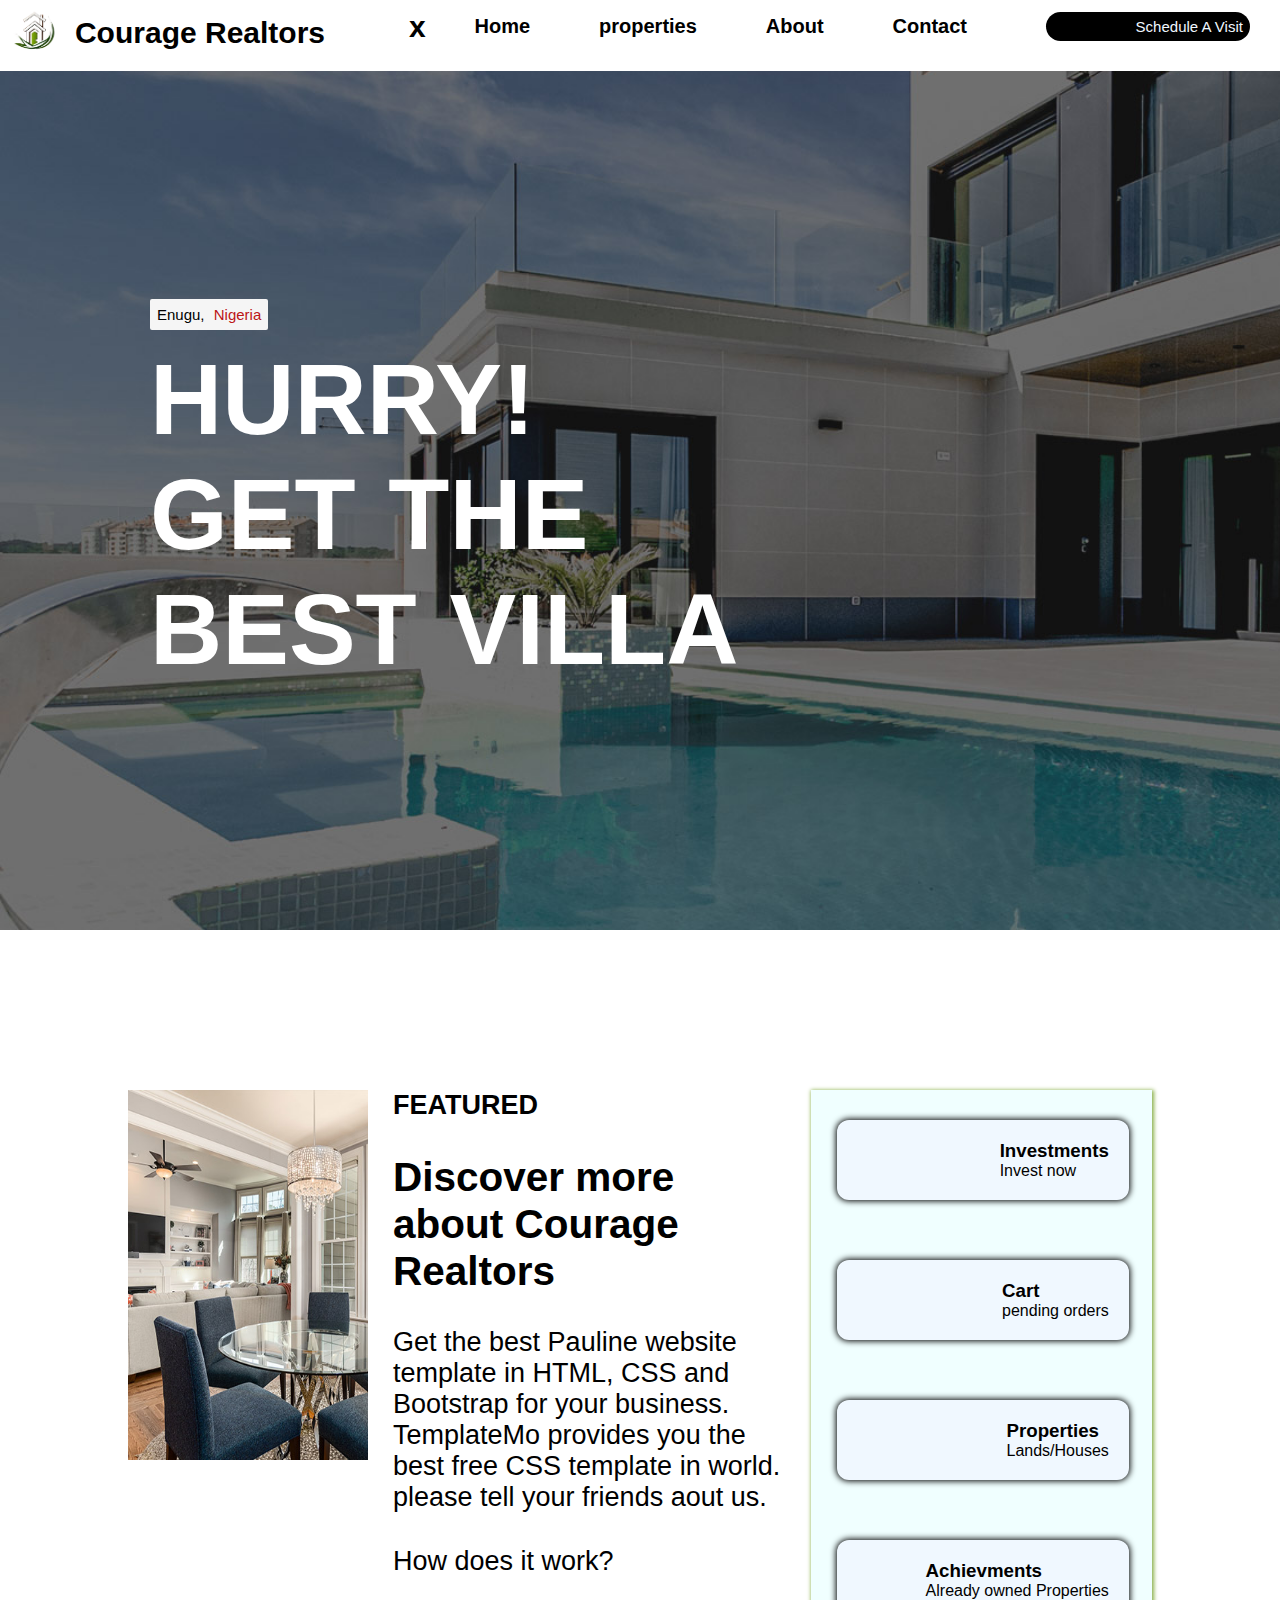
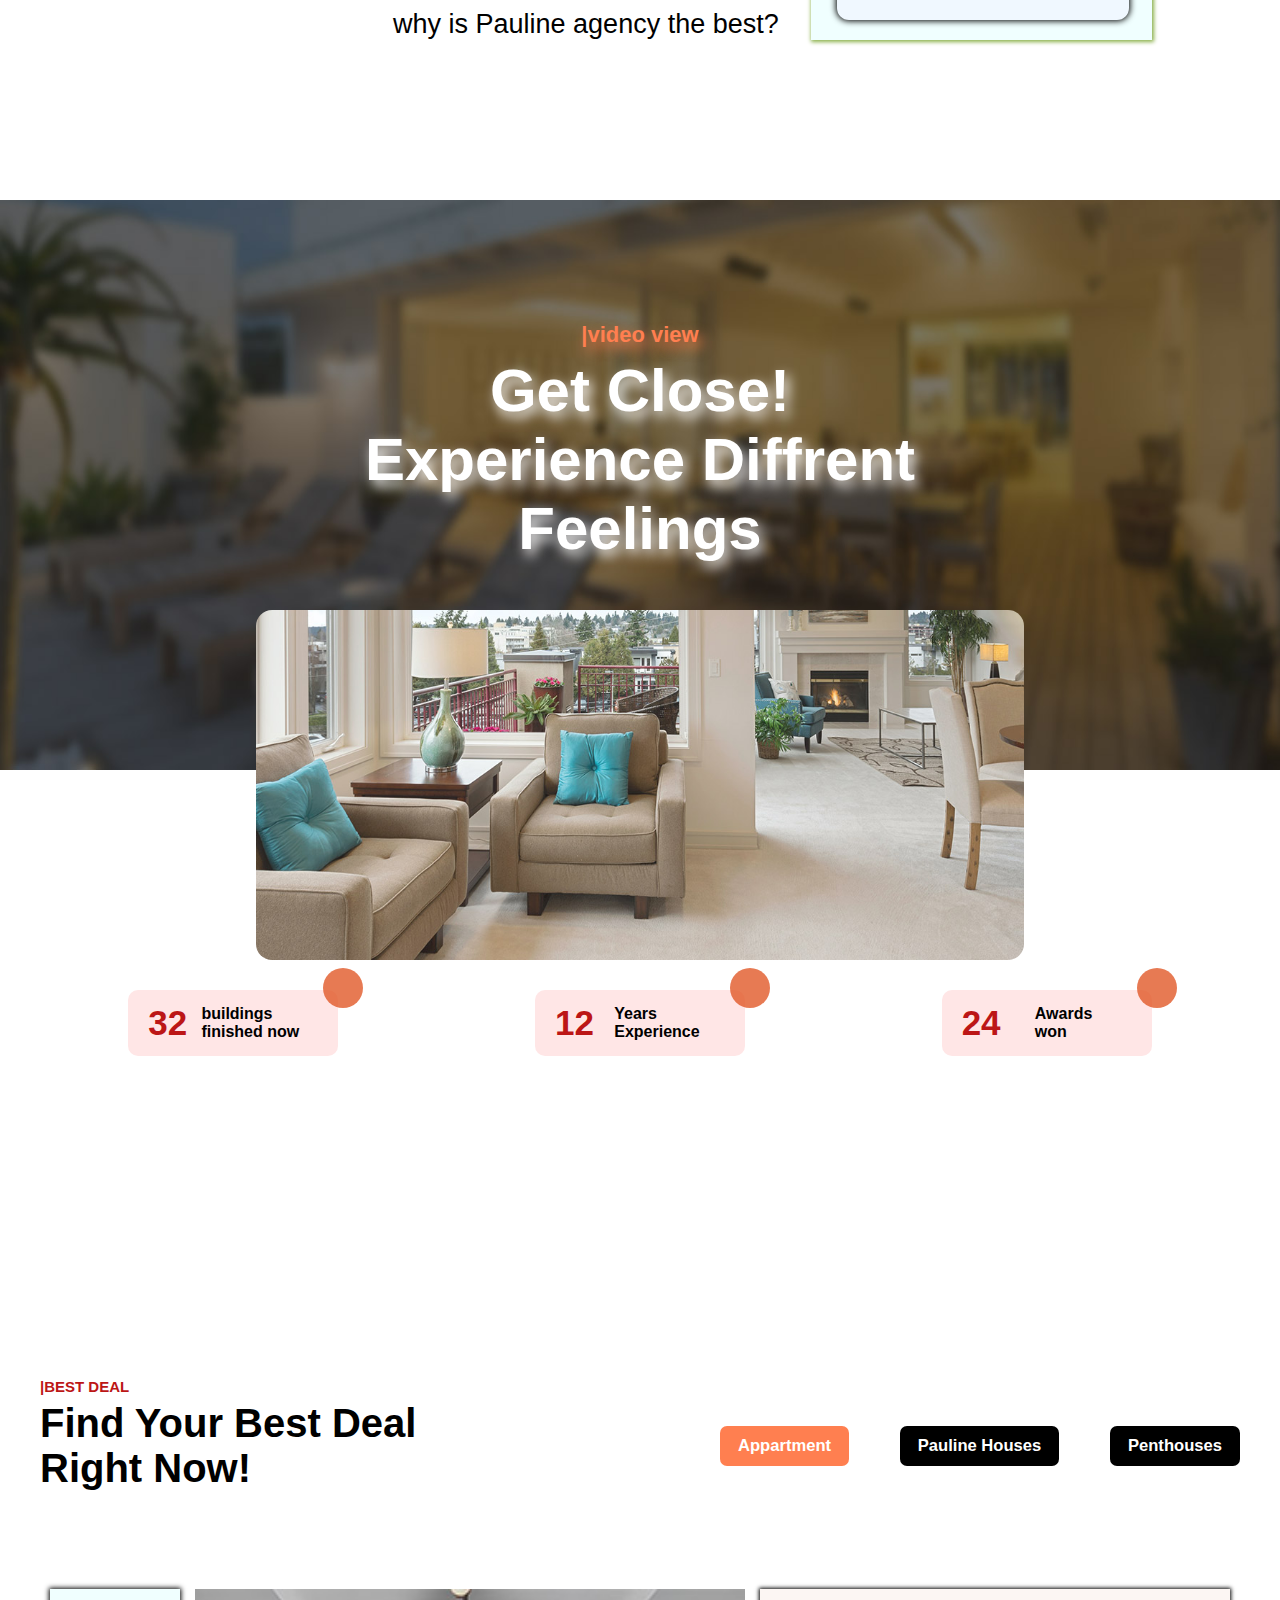
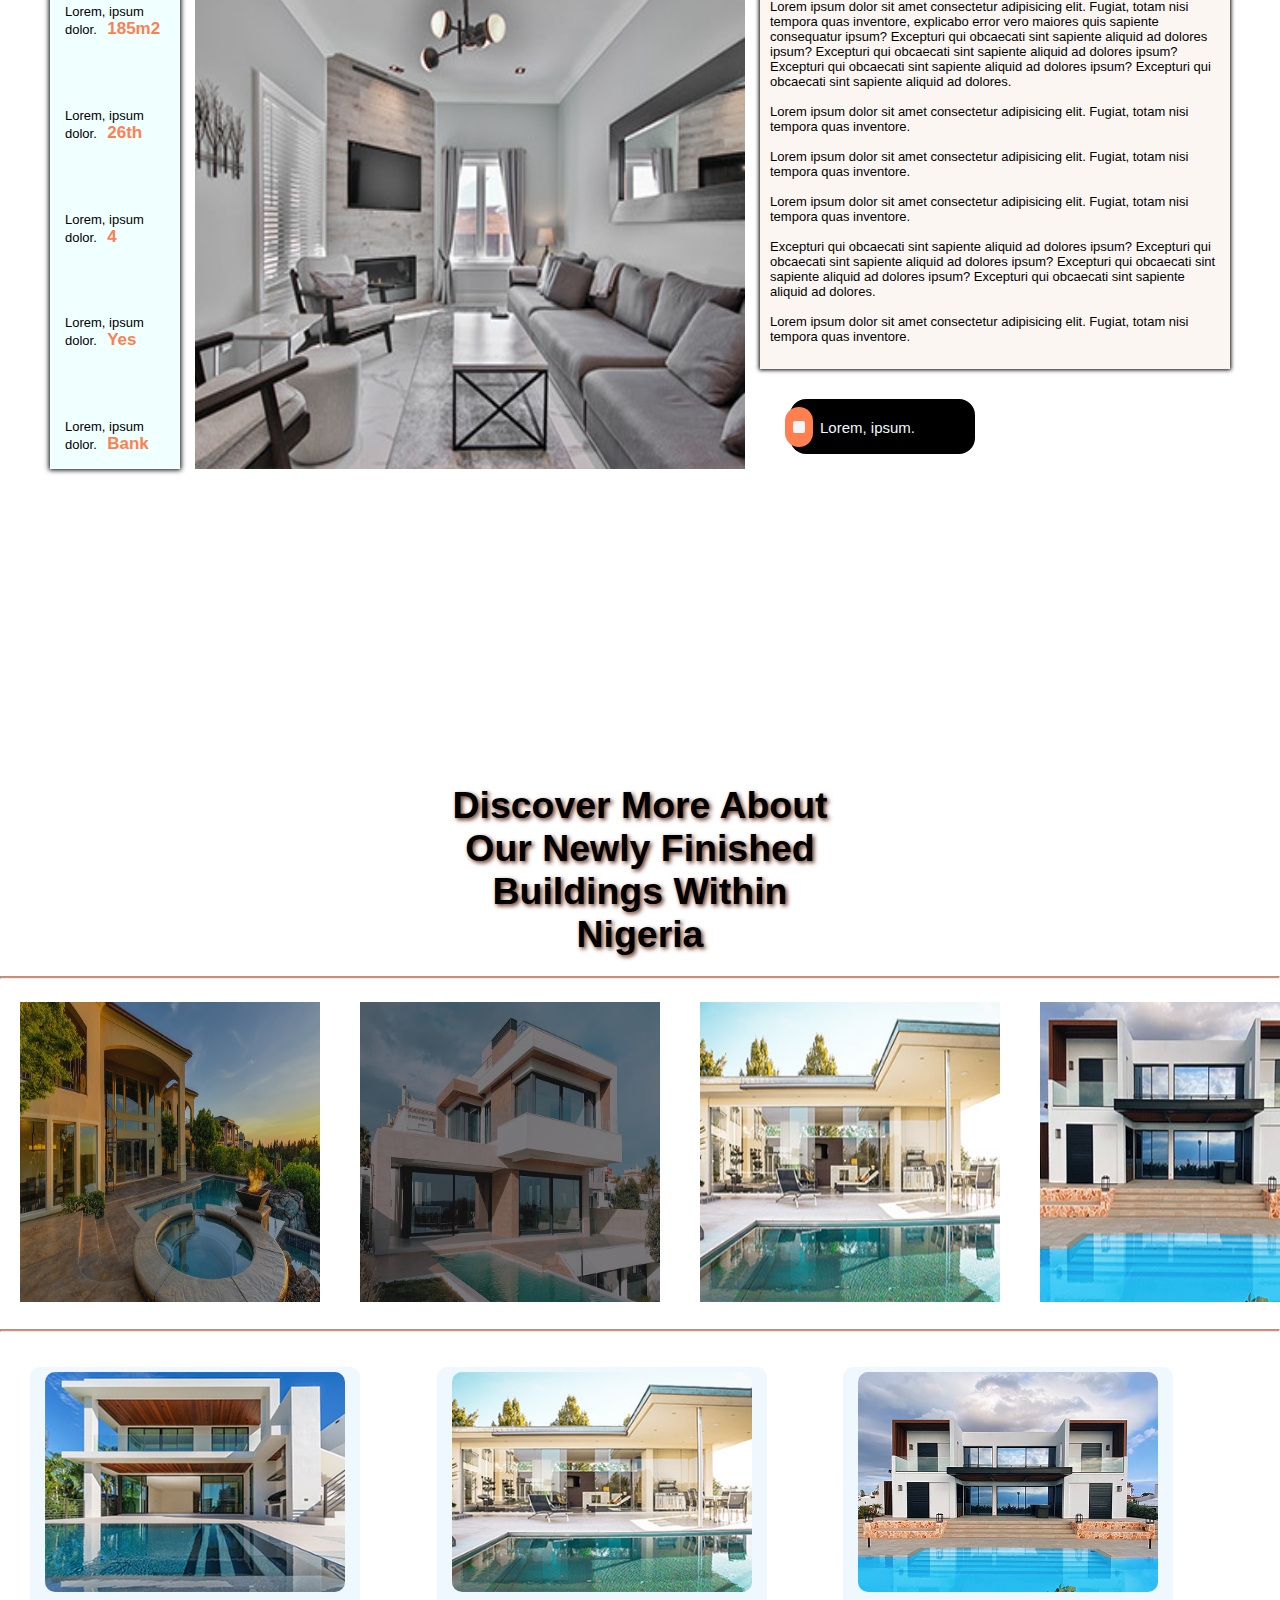
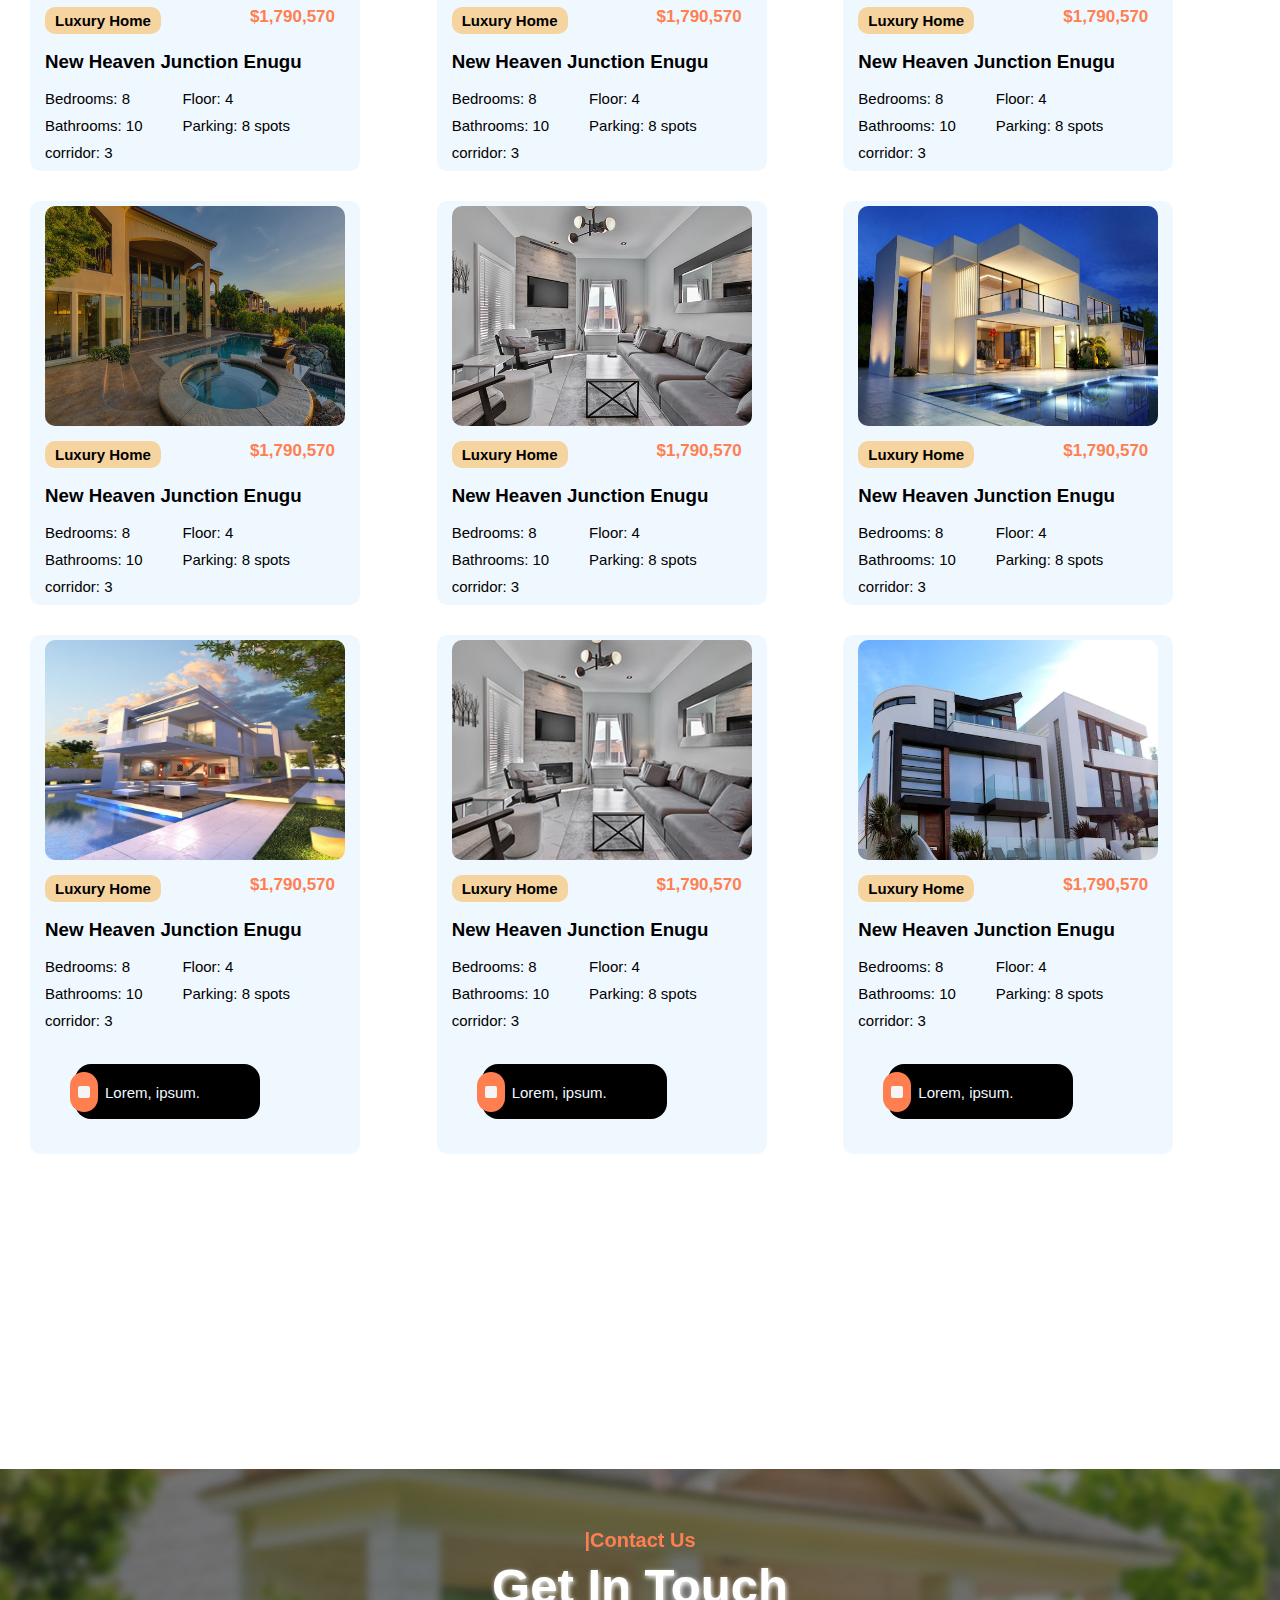
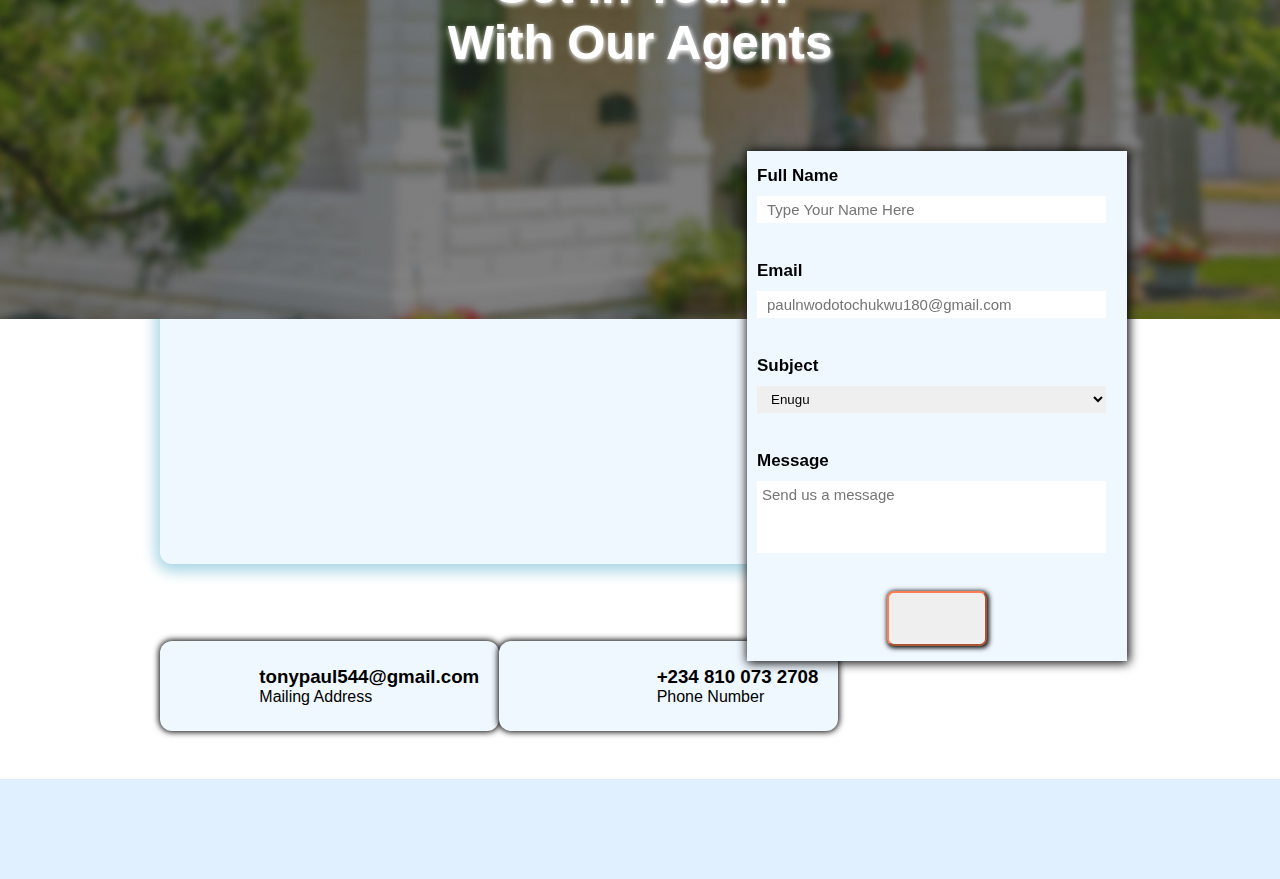
<file: index.html>
<!DOCTYPE html>
<html lang="en">
<head>
    <meta charset="UTF-8">
    <meta name="viewport" content="width=device-width, initial-scale=1.0">
    <title>Courage Realtors</title>
    <link rel="stylesheet" href="up-task.css">
    <link rel="icon" href="other images/pauline logo.jpg">
    <link rel="stylesheet" href="https://cdnjs.cloudflare.com/ajax/libs/font-awesome/6.5.2/css/all.min.css" integrity="sha512-SnH5WK+bZxgPHs44uWIX+LLJAJ9/2PkPKZ5QiAj6Ta86w+fsb2TkcmfRyVX3pBnMFcV7oQPJkl9QevSCWr3W6A==" crossorigin="anonymous" referrerpolicy="no-referrer" />

    
</head>
<body>
    <main>
      <section class="body1">
        <section>
          <!-- <nav class="navbar"> -->
            <!-- <div class="top">
              <div class="container">
                  <div class="row">
                      <div class="top-contact">
                        <p><i class="fa fa-envelope"></i> tonypaul544s@gmail.com</p>
                        <p><i class="fa fa-map"></i> Enugu State, Nigeria</p>
                      </div>
      
                      <div class="top-right-socisl-icons">
                         <div class="icon-line">
                              <a href="http://Wa.me/+2348100732708">
                                <i class="fa-brands fa-square-whatsapp fa-2xl" style="color: coral;"></i>
                              </a>
                            <p>  <a href="https://x.com/pauline_tech?t=Z40KC9jV6AHvCyE1rIrKeA&s=09">
                              <i class="fa-brands fa-twitter fa-2xl" style="color: coral;"></i>
                            </a></p>
                              <p><a href="https://www.facebook.com/pauline544">
                                <i class="fa-brands fa-square-facebook fa-2xl" style="color: coral;"></i>
                              </a></i></a></p>
                            <p><a href="https://www.instagram.com/paul_nwodo_544?igsh=eHRqbzVhNDQzc3l5">
                              <i class="fa-brands fa-square-instagram fa-2xl" style="color: coral;"></i>
                            </a></p>
                         </div>
                      </div>
                  </div>
              </div>
          </div> -->
               <header>
                 <nav>
                   <div class="navbar">
                    <div class="left">
                      <img src="other images/pauline_logo-removebg-preview.png" alt="pauline logo" class="pauline-logo">
                      <h2 class="pauline">Courage Realtors</h2>
                    </div>
                    <i class="fa-solid menu fa-ellipsis-vertical fa-flip-both fa-2xl" style="color: #799da0;"></i>
                    <div class="right">
                      <i class="fa-solid disapear hambogar fa-xmark fa-2xl" id="disapear" style="color: #fff;"></i>
                      <h2 class=" hambogar" id="">x</h2>
                      <h4 class="home nav-btn">Home</h4>
                      <h4 class="properties nav-btn">properties</h4>
                      <h4 class="About nav-btn">About</h4>
                      <h4 class="Contact nav-btn">Contact</h4>

                      <div class="left-and-right zero blure" id="schedule">
                          <i class="fa-solid fa-shopping-bag fa-2xl" style="color: coral;" id="fa-shopping-bag"></i>
                          <p class="schedule1">Schedule A Visit</p>
                      </div>
                    </div>
                   </div>
                 </nav>
             </header>


             <section class="body">
              <div class="background-image">
                <div class="bold-text">
                  <span class="Tomoronto">
                    Enugu, <span class="canada">Nigeria</span></span>
                  <h1 class="bold">
                    HURRY! <br> GET THE <br> BEST VILLA
                  </h1>
                </div>
              </div>
           <section class="first-area">
             <img src="properties/featured.jpg" alt="well-furnished seating room" class="palor">
             <div class="featured">
               <h4 class="ftd">FEATURED</h4>
               <h2 class="dscvr">
                 Discover more about Courage Realtors
               </h2>
 
               <p class="get">
                 Get <span class="the">the best Pauline</span> website template in HTML, CSS and Bootstrap for your business. TemplateMo provides you the <span class="blue-text">best free CSS template</span> in world. please tell your friends aout us.
               </p>
               <p class="question">How does it work?</p>
               <p class="question2">why is Pauline agency the best?</p>
             </div>
 
             <div class="box-with-shadow">
              <div class="line-5-line081">
                <div class="phone-ring">
                    <a href="" class="down-mail"><i class="fa-solid fa-seedling fa-2xxs" style="color: #902f0e;"></i></a>
                    <div class="phone">
                      <h3 class="number">Investments</h3>
                      <p>Invest now</p>
                    </div>
                </div>

                <div class="phone-ring">
                  <a href="" class="down-mail"><i class="fa-solid fa-shopping-cart fa-2xxs" style="color: #902f0e;"></i></a>
                  <div class="phone">
                    <h3 class="number">Cart</h3>
                    <p>pending orders</p>
                  </div>
              </div>

              <div class="phone-ring">
                <a href="#" class="down-mail"><i class="fa-solid fa-car fa-2xxs" style="color: #902f0e;"></i></a>
                <div class="phone">
                  <h3 class="number">Properties</h3>
                  <p>Lands/Houses</p>
                </div>
             </div>
    
                <div class="phone-ring">
                  <a href="" class="down-mail"><i class="fa-solid fa-archive fa-2xxs" style="color: #802b0f;"></i></a>
                  <div class="phone mtn">
                    <h3 class="number">Achievments</h3>
                    <p>Already owned Properties</p>
                  </div>
                </div>
              </div>
             </div>
          </section>
 
         <section class="holder-line">
           <section class="blure-backgroung-image">
             <h3 class="feeling">
               <span class="video-view">|video view</span><br>
               Get Close! <br> Experience
               Diffrent <br>
               Feelings
             </h3>
             <img src="properties/video-bg.jpg" alt="" class="bbbb">
           </section>
            <img src="properties/video-frame.jpg" alt="" class="middle-image">
         </section>
 
         <div class="ubder-text">
          <div class="finished">
           <h2>32</h2>
           <h4>buildings <br> finished now</h4>
           <div class="round"></div>
          </div>
 
          <div class="finished">
           <h2>12</h2>
           <h4>Years <br>Experience</h4>
           <div class="round"></div>
          </div>
 
          <div class="finished">
           <h2>24</h2>
           <h4>Awards <br>won</h4>
           <div class="round"></div>
          </div>
         </div>
 
         <div class="deal-right-now">
            <h1 class="deal">
              <span class="best-deal">|BEST DEAL</span><br>
              Find Your Best Deal Right Now!
            </h1>
            <div class="download">
              <h5 class="appartment changes">Appartment</h5>
              <h5 class="Pauline-house changes">Pauline Houses</h5>
              <h5 class="Penthouse changes">Penthouses</h5>
            </div>
         </div>

          <div class="line-4-center">
            <div class="lorem">
              <p class="five-p">Lorem, ipsum dolor. <span class="eight">185m2</span></p>
              <p class="five-p">Lorem, ipsum dolor. <span class="eight">26th</span></p>
              <p class="five-p">Lorem, ipsum dolor. <span class="eight">4</span></p>
              <p class="five-p">Lorem, ipsum dolor. <span class="eight">Yes</span></p>
              <p class="five-p">Lorem, ipsum dolor. <span class="eight">Bank</span></p>
            </div>

            <div class="picture-palor">
              <img src="properties/property-05.jpg" alt="" class="palor-photo">
            </div>

            <div class="ten">
              <div class="long-lorem">
                <p>
                  Lorem ipsum dolor sit amet consectetur adipisicing elit. Fugiat, totam nisi tempora quas inventore, explicabo error vero maiores quis sapiente consequatur ipsum? Excepturi qui obcaecati sint sapiente aliquid ad dolores  ipsum? Excepturi qui obcaecati sint sapiente aliquid ad dolores  ipsum? Excepturi qui obcaecati sint sapiente aliquid ad dolores  ipsum? Excepturi qui obcaecati sint sapiente aliquid ad dolores.
                </p> <br>

                <p>
                  Lorem ipsum dolor sit amet consectetur adipisicing elit. Fugiat, totam nisi tempora quas inventore.
                </p><br>

                <p>
                  Lorem ipsum dolor sit amet consectetur adipisicing elit. Fugiat, totam nisi tempora quas inventore.
                </p><br>

                <p>
                  Lorem ipsum dolor sit amet consectetur adipisicing elit. Fugiat, totam nisi tempora quas inventore.
                </p><br>

                <p>
                  Excepturi qui obcaecati sint sapiente aliquid ad dolores ipsum? Excepturi qui obcaecati sint sapiente aliquid ad dolores ipsum? Excepturi qui obcaecati sint sapiente aliquid ad dolores ipsum? Excepturi qui obcaecati sint sapiente aliquid ad dolores.
                </p> <br>

                <p>
                  Lorem ipsum dolor sit amet consectetur adipisicing elit. Fugiat, totam nisi tempora quas inventore.
                </p><br>
              </div>
              <div class="left-and-right">
                <div class="coral-color">
                  <div class="white-block"> </div>
                </div>
                <p class="blure">Lorem, ipsum.</p>
              </div>
            </div>
          </div>

          <div class="animation-container">
            <div class="discovery">
              <h3 class="disc">
                Discover More About Our Newly Finished Buildings Within Nigeria
              </h3>
            </div>
            
            <hr class="bold-line001">
            <div class="animation-child">
              <div class="number-2">
                <img src="properties/banner-01 (1).jpg" alt="" class="anime">
              </div>

             <div class="number-2">
               <img src="properties/banner-02.jpg" alt="" class="anime">
             </div>

             <div class="number-2">
              <img src="properties/property-02.jpg" alt="" class="anime">
             </div>

             <div class="number-2">
              <img src="properties/property-03.jpg" alt="" class="anime">
             </div>

             <div class="number-2">
              <img src="properties/property-04.jpg" alt="" class="anime">
             </div>

             <div class="number-2">
              <img src="properties/property-04.jpg" alt="" class="anime">
             </div>

             <div class="number-2">
              <img src="properties/banner-02.jpg" alt="" class="anime">
            </div>

            <div class="number-2">
             <img src="properties/property-02.jpg" alt="" class="anime">
            </div>

            

            <div class="number-2">
             <img src="properties/property-03.jpg" alt="" class="anime">
            </div>

            <div class="number-2">
             <img src="properties/property-04.jpg" alt="" class="anime">
            </div>

            <div class="number-2">
             <img src="properties/property-04.jpg" alt="" class="anime">
            </div>
             
             <div class="number-2">
              <img src="property-05.jpg" alt="" class="anime">
             </div>

             <div class="number-2">
              <img src="properties/banner-02.jpg" alt="" class="anime">
            </div>

            <div class="number-2">
             <img src="properties/property-02.jpg" alt="" class="anime">
            </div>

            <div class="number-2">
             <img src="properties/property-03.jpg" alt="" class="anime">
            </div>

            <div class="number-2">
             <img src="properties/property-04.jpg" alt="" class="anime">
            </div>

            <div class="number-2">
             <img src="properties/property-04.jpg" alt="" class="anime">
            </div>

            <div class="number-2">
             <img src="properties/banner-02.jpg" alt="" class="anime">
           </div>

           <div class="number-2">
            <img src="properties/property-02.jpg" alt="" class="anime">
           </div>

           <div class="number-2">
            <img src="properties/property-03.jpg" alt="" class="anime">
           </div>

           <div class="number-2">
            <img src="properties/property-04.jpg" alt="" class="anime">
           </div>

           <div class="number-2">
            <img src="properties/property-04.jpg" alt="" class="anime">
           </div>
            
            <div class="number-2">
             <img src="property-05.jpg" alt="" class="anime">
            </div>
            </div> <hr class="bold-line001">
            

            <div class="grid-container">
              <div class="house-grid">
                <div class="grid1">
                  <img src="properties/property-01.jpg" alt="" class="grid-photo">
                  <div class="grid-prize">
                    <p class="prising1">Luxury Home</p>
                    <p class="prising">$1,790,570</p>
                  </div>
                  <h3 class="location">New Heaven Junction Enugu</h3>
                  <div class="ensutes">
                   <div class="olee">
                    <p>Bedrooms: 8</p>
                    <p>Bathrooms: 10</p>
                    <p>corridor: 3</p>
                   </div>
                    <div class="kai">
                      <p>Floor: 4</p>
                      <p>Parking: 8 spots</p>
                    </div>
                  </div>
                </div>
              </div>
  
              <div class="house-grid">
                <div class="grid1">
                  <img src="properties/property-02.jpg" alt="" class="grid-photo">
                  <div class="grid-prize">
                    <p class="prising1">Luxury Home</p>
                    <p class="prising">$1,790,570</p>
                  </div>
                  <h3 class="location">New Heaven Junction Enugu</h3>
                  <div class="ensutes">
                   <div class="olee">
                    <p>Bedrooms: 8</p>
                    <p>Bathrooms: 10</p>
                    <p>corridor: 3</p>
                   </div>
                    <div class="kai">
                      <p>Floor: 4</p>
                      <p>Parking: 8 spots</p>
                    </div>
                  </div>
                </div>
              </div>
  
              <div class="house-grid">
                <div class="grid1">
                  <img src="properties/deal-03.jpg" alt="" class="grid-photo">
                  <div class="grid-prize">
                    <p class="prising1">Luxury Home</p>
                    <p class="prising">$1,790,570</p>
                  </div>
                  <h3 class="location">New Heaven Junction Enugu</h3>
                  <div class="ensutes">
                   <div class="olee">
                    <p>Bedrooms: 8</p>
                    <p>Bathrooms: 10</p>
                    <p>corridor: 3</p>
                   </div>
                    <div class="kai">
                      <p>Floor: 4</p>
                      <p>Parking: 8 spots</p>
                    </div>
                  </div>
                </div>
              </div>
  
              <div class="house-grid">
                <div class="grid1">
                  <img src="properties/banner-01 (1).jpg" alt="" class="grid-photo">
                  <div class="grid-prize">
                    <p class="prising1">Luxury Home</p>
                    <p class="prising">$1,790,570</p>
                  </div>
                  <h3 class="location">New Heaven Junction Enugu</h3>
                  <div class="ensutes">
                   <div class="olee">
                    <p>Bedrooms: 8</p>
                    <p>Bathrooms: 10</p>
                    <p>corridor: 3</p>
                   </div>
                    <div class="kai">
                      <p>Floor: 4</p>
                      <p>Parking: 8 spots</p>
                    </div>
                  </div>
                </div>
              </div>
  
              <div class="house-grid">
                <div class="grid1">
                  <img src="properties/deal-01.jpg" alt="" class="grid-photo">
                  <div class="grid-prize">
                    <p class="prising1">Luxury Home</p>
                    <p class="prising">$1,790,570</p>
                  </div>
                  <h3 class="location">New Heaven Junction Enugu</h3>
                  <div class="ensutes">
                   <div class="olee">
                    <p>Bedrooms: 8</p>
                    <p>Bathrooms: 10</p>
                    <p>corridor: 3</p>
                   </div>
                    <div class="kai">
                      <p>Floor: 4</p>
                      <p>Parking: 8 spots</p>
                    </div>
                  </div>
                </div>
              </div>
  
              <div class="house-grid">
                <div class="grid1">
                  <img src="properties/dream house.jpg" alt="" class="grid-photo">
                  <div class="grid-prize">
                    <p class="prising1">Luxury Home</p>
                    <p class="prising">$1,790,570</p>
                  </div>
                  <h3 class="location">New Heaven Junction Enugu</h3>
                  <div class="ensutes">
                   <div class="olee">
                    <p>Bedrooms: 8</p>
                    <p>Bathrooms: 10</p>
                    <p>corridor: 3</p>
                   </div>
                    <div class="kai">
                      <p>Floor: 4</p>
                      <p>Parking: 8 spots</p>
                    </div>
                  </div>
                </div>
              </div>
  
              <div class="house-grid">
                <div class="grid1">
                  <img src="properties/luxury house 2.avif" alt="" class="grid-photo">
                  <div class="grid-prize">
                    <p class="prising1">Luxury Home</p>
                    <p class="prising">$1,790,570</p>
                  </div>
                  <h3 class="location">New Heaven Junction Enugu</h3>
                  <div class="ensutes">
                   <div class="olee">
                    <p>Bedrooms: 8</p>
                    <p>Bathrooms: 10</p>
                    <p>corridor: 3</p>
                   </div>
                    <div class="kai">
                      <p>Floor: 4</p>
                      <p>Parking: 8 spots</p>
                    </div>
                  </div>
                  <div class="left-and-right">
                    <div class="coral-color">
                      <div class="white-block"> </div>
                    </div>
                    <p class="blure">Lorem, ipsum.</p>
                  </div>
                </div>
              </div>
  
              <div class="house-grid">
                <div class="grid1">
                  <img src="properties/property-05.jpg" alt="" class="grid-photo">
                  <div class="grid-prize">
                    <p class="prising1">Luxury Home</p>
                    <p class="prising">$1,790,570</p>
                  </div>
                  <h3 class="location">New Heaven Junction Enugu</h3>
                  <div class="ensutes">
                   <div class="olee">
                    <p>Bedrooms: 8</p>
                    <p>Bathrooms: 10</p>
                    <p>corridor: 3</p>
                   </div>
                    <div class="kai">
                      <p>Floor: 4</p>
                      <p>Parking: 8 spots</p>
                    </div>
                  </div>
                  <div class="left-and-right">
                    <div class="coral-color">
                      <div class="white-block"> </div>
                    </div>
                    <p class="blure">Lorem, ipsum.</p>
                  </div>
                </div>
              </div>
              
              <div class="house-grid">
                <div class="grid1">
                  <img src="properties/house2.jpeg" alt="" class="grid-photo">
                  <div class="grid-prize">
                    <p class="prising1">Luxury Home</p>
                    <p class="prising">$1,790,570</p>
                  </div>
                  <h3 class="location">New Heaven Junction Enugu</h3>
                  <div class="ensutes">
                   <div class="olee">
                    <p>Bedrooms: 8</p>
                    <p>Bathrooms: 10</p>
                    <p>corridor: 3</p>
                   </div>
                    <div class="kai">
                      <p>Floor: 4</p>
                      <p>Parking: 8 spots</p>
                    </div>
                  </div>
                  <div class="left-and-right">
                    <div class="coral-color">
                      <div class="white-block"> </div>
                    </div>
                    <p class="blure">Lorem, ipsum.</p>
                  </div>
                </div>
              </div>
  
            </div>
          </div>

          <div class="line-5 action-are">
            <div class="background-image2">
              <h1 class="compound-text">
                <span class="contact-us">
                  |Contact Us
                </span><br>
                Get In Touch With Our Agents
              </h1>

              <div class="form-area">
                <form action="/submit-form" method="post" class="form">
                 <div class="name-container">
                    <label for="full-name">Full Name</label><br>
                    <input type="text" id="full-name" class="name" name="name" placeholder="Type Your Name Here" required>
                 </div>

                  <div class="email-container">
                    <label for="email">Email</label><br>
                    <input type="email" name="name" id="email" class="mail" placeholder="paulnwodotochukwu180@gmail.com" required>
                  </div>

                 <div class="select-container">
                   <label for="subject" class="subject-lb">Subject</label><br>
                   <select name="student" id="subject" required>
                     <option value="html">Enugu</option>
                     <option value="css">Anambra</option>
                     <option value="css">Nsukka</option>
                     <option value="css">Delta</option>
                     <option value="css">Abia</option>
                  </select><br>
                 </div>

                  <div class="message-container">
                    <label for="message" class="message">Message</label><br>
                    <input type="text" name="message" id="message" maxlength="80" placeholder="Send us a message" class="message-box">
                  </div>

                  <button type="submit"><i class="fa-solid fa-arrow-up-from-bracket fa-2xl" style="color: #902f0e;"></i></button>
                </form>
               
              </div>
              <div class="under-box"></div>

              <img src="properties/contact-bg.jpg" alt="" class="blure-compound">
            </div>
          </div>


          <div class="line-5-last">
            <div class="phone-call">
                <a href="" class="down-mail"><i class="fa-solid fa-envelope fa-2xxs" style="color: #902f0e;"></i></a>
                <div class="phone">
                  <h3 class="number">tonypaul544@gmail.com</h3>
                  <p>Mailing Address</p>
                </div>
            </div>

            <div class="phone-call">
              <a href="" class="down-mail"><i class="fa-solid fa-phone-volume fa-2xxs" style="color: #802b0f;"></i></a>
              <div class="phone">
                <h3 class="number">+234 810 073 2708</h3>
                <p>Phone Number</p>
              </div>
            </div>
          </div>
         </section>
           </div>


            <footer>
             <div class="social-icons baseline" >
                <div class="facebook">
                   <a href="https://www.facebook.com/pauline544">
                    <i class="fa-brands fa-square-facebook fa-2xl" style="color: coral;"></i>
                   </a>
                </div>
 
                <div class="facebook">
                  <a href="https://www.instagram.com/paul_nwodo_544?igsh=eHRqbzVhNDQzc3l5">
                    <i class="fa-brands fa-square-instagram fa-2xl" style="color: coral;"></i>
                  </a>
                </div>
 
                <div class="facebook">
                   <a href="https://x.com/pauline_tech?t=Z40KC9jV6AHvCyE1rIrKeA&s=09">
                    <i class="fa-brands fa-twitter fa-2xl" style="color: coral;"></i>
                   </a>
                </div>
 
                <div class="facebook">
                  <a href="http://Wa.me/+2348100732708">
                    <i class="fa-brands fa-square-whatsapp fa-2xl" style="color: coral;"></i>
                  </a>
                </div>
              </div>
             </div>
            </footer>
          </section>
        </section>
    </main>
    <script src="index.js"></script>
</body>
</html>
</file>
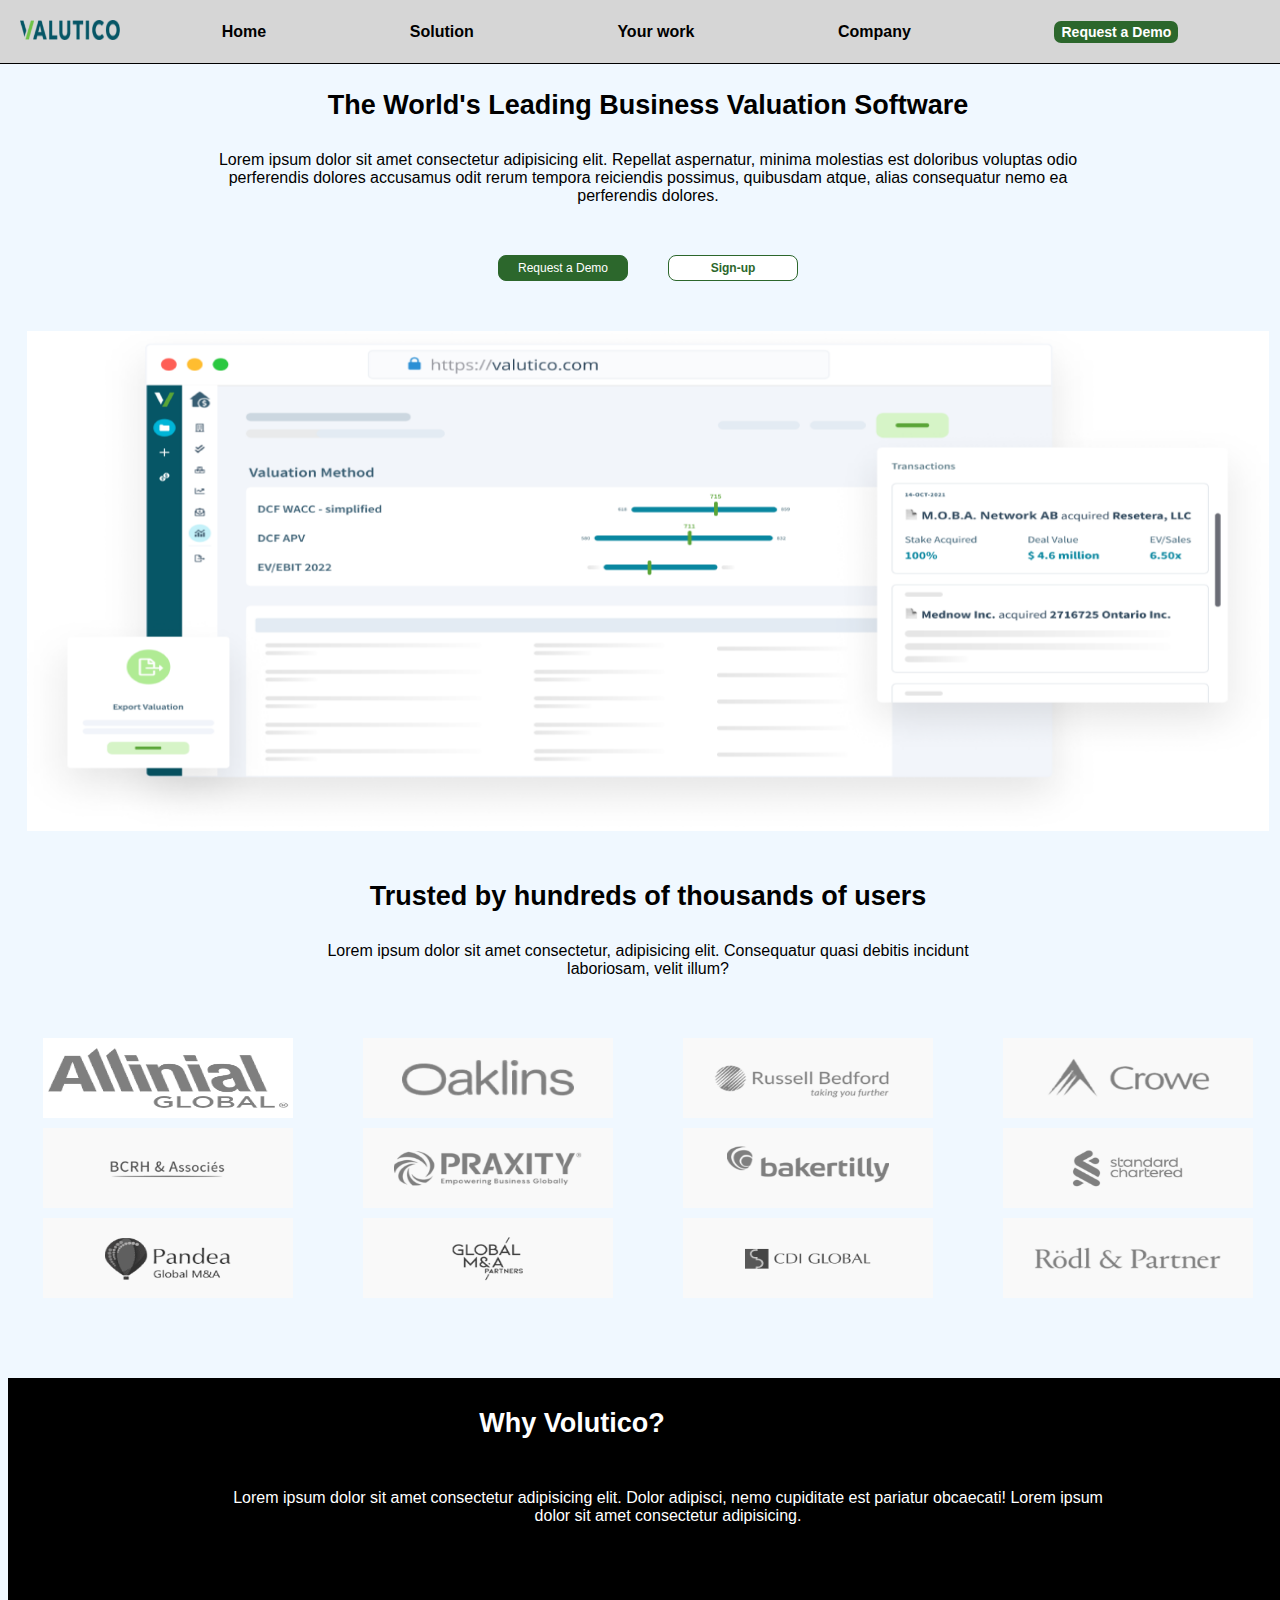
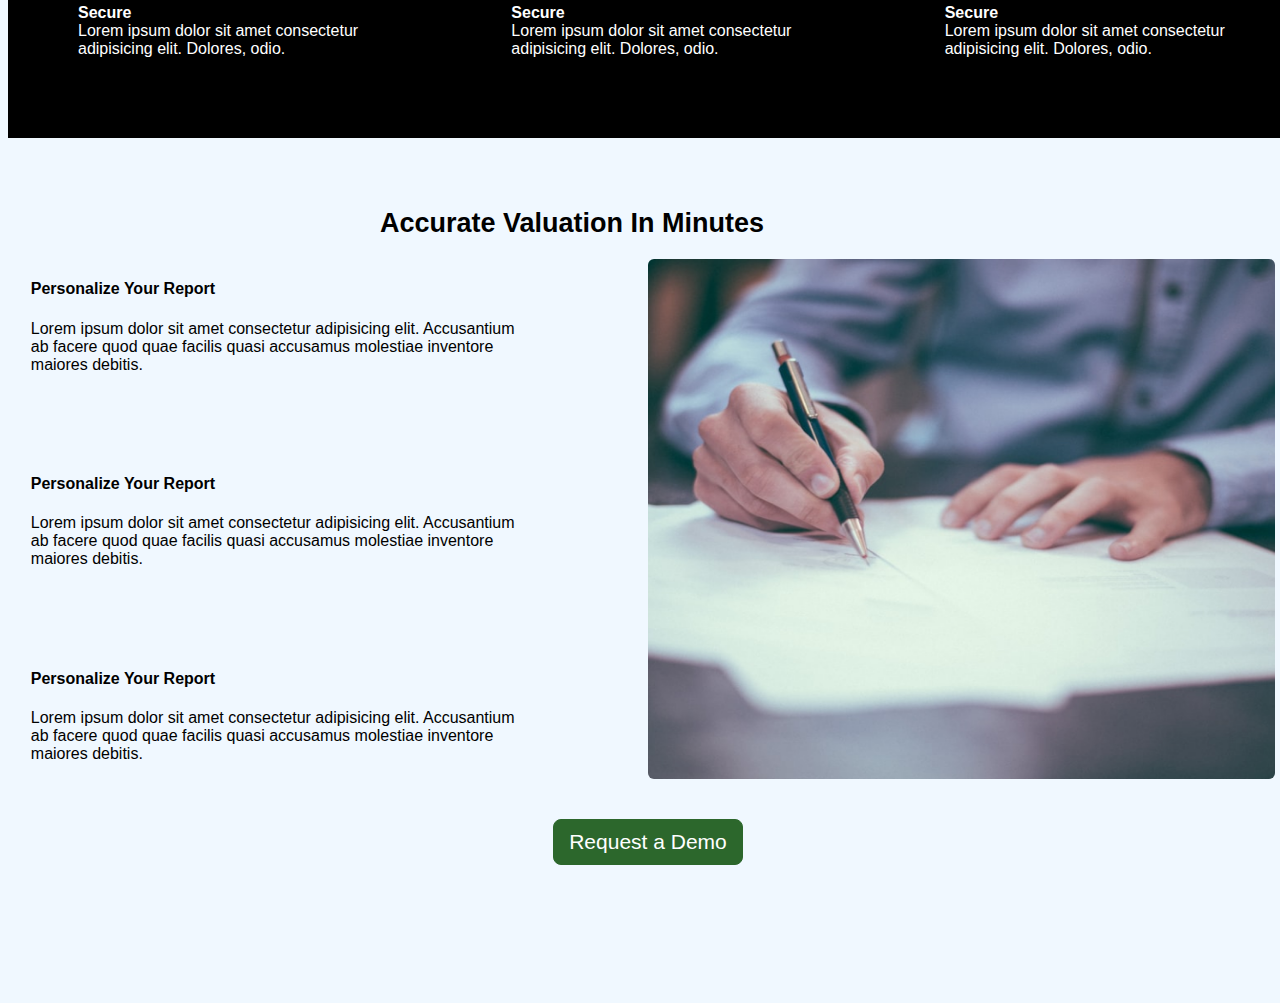
<file: upskill week 8/index.html>
<!DOCTYPE html>
<html lang="en">
<head>
  <meta charset="UTF-8">
  <meta name="viewport" content="width=device-width, initial-scale=1.0">
  <title>Document</title>
  <link rel="stylesheet" href="style.css">
</head>
<body>
 <div class="overall-container">
  <section class="headersection">
    <div class="desktop-nav">
      <img src="images/logo.png" alt="logo" class="logo">
       <a href=""><h4 class="menu">MENU</h4></a>
    </div>
 
     <div class="navbar">
       <nav>
         <ul class="navigation">
          <a href=""><li>Home</li></a>
          <a href=""><li>Solution</li></a>
          <a href=""><li>Your work</li></a>
          <a href=""><li>Company</li></a>
          <a href=""><li class="nav-bg">Request a Demo</li></a>
         </ul>
       </nav>
     </div>
 
     
   </section>
   <div class="drop-down-menu" id="navbar">
    <ul class="drop-down">
      <h2 class="disapear" id="hide-navbar-btn">X</h2>
      <a href=""><li>Home</li></a>
      <a href=""><li>Solution</li></a>
      <a href=""><li>Your work</li></a>
      <a href=""><li>Company</li></a>
      <a href=""><li class="nav-bg">Request a Demo</li></a>
     </ul>
  </div>
  <section class="body-section">
     <h3 class="first-heading head">The World's Leading Business Valuation Software</h3>
     <p class="body-text">Lorem ipsum dolor sit amet consectetur adipisicing elit. Repellat aspernatur, minima molestias est doloribus voluptas odio perferendis dolores accusamus odit rerum tempora reiciendis possimus, quibusdam atque, alias consequatur nemo ea perferendis dolores.</p>
     <div class="action-btn-container">
       <button class="demo-btn button1">Request a Demo</button>
       <button class="demo-btn button2">Sign-up</button>
     </div>
 
     <img src="images/hero-image.png" alt="" class="first-image pix">
 
     <div class="trust-amount-container">
       <h3 class="trust-amt head">Trusted by hundreds of thousands of users</h3>
       <p class="body-text second">Lorem ipsum dolor sit amet consectetur, adipisicing elit. Consequatur quasi debitis incidunt <br> laboriosam, velit illum?</p>
     </div>
 
     <div class="icon-grid-container">
       <img src="images/allinial.png" class="grid-item item0">
       <img src="images/oaklins.png" class="grid-item item1">
       <img src="images/russel.png" class="grid-item item1">
       <img src="images/crowe.png" class="grid-item item1">
       <img src="images/bcrh.png" class="grid-item item1">
       <img src="images/praxity.png" class="grid-item item1">
       <img src="images/bakertilly.png" class="grid-item item1">
       <img src="images/stan-char.png" class="grid-item item1">
       <img src="images/pandea.png" class="grid-item item1">
       <img src="images/global.png" class="grid-item item1">
       <img src="images/cdi.png" class="grid-item item1">
       <img src="images/rodl.png" class="grid-item item1">
     </div>
 
     <div class="black-bg">
       <h3 class="reason head white">Why Volutico?</h3>
       <p class="body-text third">Lorem ipsum dolor sit amet consectetur adipisicing elit. Dolor adipisci, nemo cupiditate est pariatur obcaecati! Lorem ipsum dolor sit amet consectetur adipisicing.</p>
 
       <div class="grid">
         <div class="reason-content white">
           <h4 class="reason-title white">Secure</h4>
           <p class="reason-description white">Lorem ipsum dolor sit amet consectetur adipisicing elit. Dolores, odio.</p>
         </div>
 
         <div class="reason-content white">
           <h4 class="reason-title white">Secure</h4>
           <p class="reason-description white">Lorem ipsum dolor sit amet consectetur adipisicing elit. Dolores, odio.</p>
         </div>
 
         <div class="reason-content white">
           <h4 class="reason-title white">Secure</h4>
           <p class="reason-description white">Lorem ipsum dolor sit amet consectetur adipisicing elit. Dolores, odio.</p>
         </div>
       </div>
     </div>
 
     <h3 class="last-headind head">Accurate Valuation In Minutes</h3>
     <div class="last-sectio-container">
       <img src="images/valuation-image.png" alt="" class="last-photo pix">
       <div class="last-text-container">
         <div class="last-content">
           <h4 class="last-title">Personalize Your Report</h4>
           <p class="last-description">Lorem ipsum dolor sit amet consectetur adipisicing elit. Accusantium ab facere quod quae facilis quasi accusamus molestiae inventore maiores debitis.</p>
         </div>
         
         <div class="last-content">
           <h4 class="last-title">Personalize Your Report</h4>
           <p class="last-description">Lorem ipsum dolor sit amet consectetur adipisicing elit. Accusantium ab facere quod quae facilis quasi accusamus molestiae inventore maiores debitis.</p>
         </div>
         
         <div class="last-content">
           <h4 class="last-title">Personalize Your Report</h4>
           <p class="last-description">Lorem ipsum dolor sit amet consectetur adipisicing elit. Accusantium ab facere quod quae facilis quasi accusamus molestiae inventore maiores debitis.</p>
         </div>
       </div>
     </div>
       <div class="last-button">
         <button class="demo-btn button5">Request a Demo</button>
       </div>
     
   </section>
 
 </div>
<script src="nav.js"></script>
</body>
</html>
</file>
<file: up-task.css>
* {
  margin: 0;
  padding: 0;
  font-family: arial;
}

body {
  overflow-x: hidden;
  width: 100%;
  background-color: white;
  font-family: sans-serif;
}

header {
  background-color: #d72727;
  height: 30px;
  z-index: 100;
  transition: all .5s ease 0s;
  position: sticky;
  top: 0;
  z-index: 1;
  box-shadow: 0px 1px 6px -3px #888888;
  box-sizing: border-box;
}

/* .body {
  padding: 10px;
} */

/* header {
  z-index: 100;
  background-color: white;
  width: 100%;
  box-sizing: border-box;
  position: sticky;
  z-index: 1;
} */


.info-top a{
  font-size: 20px;
  text-decoration: none;
}

/* .info-top a {
  margin-left: 30px;
}

.top-right-icons a {
  margin-left: 30px;
} */

nav {
  display: flex;
  justify-content: space-around;
  font-size: 20px;
  position: fixed;
  width: 100%;
}

.navbar {
  display: flex;
  justify-content: space-around;
  box-sizing: border-box;
  background-color: white;
  height: -30px;
  width: 100%;
  top: 0;
}

.left {
  display: flex;
  width: fit-content;
  margin: auto;
}
  
/* .pauline {
  margin: 3px;
} */

.pauline-logo {
  height: 60px;
  width: 60px;
  border-radius: 12px;
}

.right {
  display: flex;
  justify-content: space-between;
  margin-top: 10px;
  width: 920px;
}


.pauline {
  margin: 10px;
}

.blure {
  margin-top: 10px;
}







.top {
  background-color: white;
  padding: 10px 0px;
  border-bottom: 1.3px solid rgb(254, 175, 175);
}

.top .top-icons p {
  margin-left: 9px;
}

.top .icon-line p {
  display: inline-block;
}


.top .top_icons p a:hover {
  background-color: coral;
}

.top .top_icons p a {
  display: inline-block;
  width: 35px;
  height: 35px;
  text-align: center;
  line-height: 28px;
  color: white;
  font-size: 13px;
}

.top .top_icons {
  text-align: right;
  top: 0;
}  

.top .icon-line .top-contact p {
  margin-right: 25px;
  padding-right: 25px;
  font-size: 14px;
  color: #a29d9d;
  border-right: 1px solid rgb(238, 238, 238);
}

.top .info p:last-child {
  /* margin-right: 0px;
  padding-right: 0px; */
  border-right: none;
}

.top .top-contact p i {
  font-size: 20px;
  color: #f35525;
  margin-right: 10px;
}

.row {
  display: flex;
  justify-content: space-between;
  margin: auto 40px;
}


.top-contact {
  display: flex;
  justify-content: space-between;
  width: 500px;
}


.top-right-socisl-icons .icon-line {
  display: flex;
  justify-content: space-between;
  width: 200px;
}





.navbar h4 {
  margin: 5px 20px;
}

.background-image {
  width: 100%;
  height: 100vh;
  background-image: url(properties/banner-03.jpg);
  background-repeat: no-repeat;
  background-size: cover;
  display: flex;
  align-items: center;
}

.bold-text {
  margin: auto 150px;
  font-size: 50px;
  color: white;
  word-spacing: 5px;
  width: 700px;
}

.Tomoronto {
  background-color: whitesmoke;
  color: black;
  border-radius: 2px;
  padding: 7px;
  font-size: 15px;
}

.canada {
  color: rgb(188, 22, 22);
}

.bold {
  margin-top: 10px;
}


.background-photo {
  height: 590px;
  background-image: url(properties/dream\ house.jpg);
  background-repeat: no-repeat;
  background-size: cover;
  background-attachment:local;
  color: white;
  display: block;
  align-items: center;
  padding-top: 70px;
}

/* .act-now {
  margin-left: 1.7em;
  font-family: sans-serif;
  font-size: 50px;
  font-weight: bold;
}

.ppp {
  font-size: 20px;
  background-color: whitesmoke;
  padding: 5px 10px;
  color: black;
  font-family:'Courier New', Courier, monospace;
  font-weight: bold;
  margin: 0px;
}

.realtor {
  font-size: 20px;
  font-weight: bold;
  color: brown;
  font-family:'Courier New', Courier, monospace;
}

.dd {
  padding: 5px 10px;
  font-family: fantasy;
  background: rgb(111, 111, 224);
  color: white;
  border: none;
  cursor: pointer;
}


.dropdown-menu a {
  font-size: 15px;
}

.dropdown {
  position: fixed;
  float: right;
  right: 20px;
  display: none;
}

.dropdown-menu a:hover{
  background-color: white;
  color: black;
  text-decoration: none;
  position: relative;
}

.dropdown-menu {
  box-shadow: -2px 1px 10px 5px;
  display: none;
  padding: 5px;
  border-radius: 15px;
  background-color: rgb(186, 179, 179);
  border-radius: 1px;
  width: 70px;
  margin: -10px 40px 0 -20px;
  position:fixed;

} */

.first-area {
  width: 80%;
  margin: 160px auto;
  display: flex;

  justify-content: space-around;
}

.featured {
  height: auto;
  width: 520px;
  margin: 0 25px;
  font-size: 27px;
  display: flex;
  flex-direction: column;
  justify-content: space-between;
  /* flex-basis: 1;
  flex-grow: .3;*/
  flex-shrink: 1; 
}

.box-with-shadow {
  height: 550px;
  width: 450px;
  background-color: azure;
  box-shadow: 1px 1px 4px 1px rgb(138, 176, 73);
}

.box-with-shadow .ring {
  width: 100%;
  display: flex;
  flex-direction: column;
  justify-content: space-between;
  height: 100%;
  top: 0;
  width: 100px;
}

.line-5-line081 {
  width: 85%;
  height: 340px;
  display: flex;
  flex-direction: column;
  margin: auto;
}

.phone-ring {
  width: 100px;
  height: 50px;
  display: flex;
  flex-direction: row;
  justify-content: space-between;
  align-items: center;
  margin: auto;
  padding: 10px;
  background-color: aliceblue;
  border-radius: 12px;
  box-shadow: 0 0 6px 1px;
}

.phone-ring {
  width: 100px;
  height: 50px;
  display: flex;
  flex-direction: row;
  justify-content: space-between;
  align-items: center;
  margin: auto;
  padding: 20px;
  background-color: aliceblue;
  border-radius: 12px;
  box-shadow: 0 0 6px 1px;
}

.phone-ring {
  width: 87%;
  margin: 30px auto;
  display: flex;
  flex-direction: row;
}


.palor {
  height: 370px;
  width: 240px;
  /* flex: 1; */
}

.image-line1 {
  margin: 20px;
}

.blure-backgroung-image {
  height: 570px;
  width: 100%;
  /* background-image: url(properties/video-bg.jpg); */
  background-repeat: no-repeat;
  background-size: cover;
  background-blend-mode: darken;
  display: flex;
  flex-direction: column;
  gap: 80px;
  justify-content: center;
  align-items: center;
}

.video-view {
  font-size: 22px;
  color: coral;
}

.feeling {
align-items: center;
font-size: 60px;
text-align: center;
color: white;
position: absolute;
margin-bottom: 2em;
text-shadow: 4px 6px 13px;
}

.middle-image {
  width: 60%;
  height: 350px;
  display: flex;
  margin: auto;
  border-radius: 16px;
  margin-top: -10em;
}

.bbbb {
  width: 100%;
  height: 50em;
}


.ubder-text {
  display: flex;
  justify-content: space-around;
  margin: 30px;
  /* text-align: center; */
}

.ubder-text .finished {
  background-color: rgba(251, 13, 13, 0.1);
  display: flex;
  justify-content: space-between;
  align-items: center;
  padding: 8px 20px;
  border-radius: 10px;
  width: 170px;
  height: 50px;
}

.ubder-text .finished:hover {
  box-shadow: 0 0 7px 1px rgb(119, 241, 38);
}

.ubder-text .finished h2 {
  color: rgb(188, 22, 22);
  font-size: 35px;
}

.round {
  width: 40px;
  height: 40px;
  background-color: rgba(225, 89, 40, .8);
  border-radius: 50px;
  margin: -70px -45px 0px 10px;
  box-sizing: border-box;
}

.deal-right-now {
  display: flex;
  justify-content: space-between;
  font-size: 20px;
  margin-top: 15em;
  margin-left: 40px;
  margin-right: 40px;
}

.download {
  display: flex;
  justify-content: space-between;
  width: 520px;
  margin-top: 3.5em;
}

.best-deal {
  font-size: 15px;
  color: rgb(188, 22, 22);
}

.deal {
  font-size: 40px;
  width: 380px;
}

.appartment {
  background-color: coral;
  color: white;
  height: 20px;
  padding: 10px 18px;
  border-radius: 7px;
}

.Pauline-house {
  background-color: black;
  color: white;
  height: 20px;
  padding: 10px 18px;
  border-radius: 7px;
}

.Penthouse {
  background-color: black;
  color: white;
  height: 20px;
  padding: 10px 18px;
  border-radius: 7px;
}

.line-4-center {
  width: 100%;
  box-sizing: border-box;
  display: flex;
  justify-content: space-evenly;
  margin: auto;
  padding: 50px;
  margin-top: 3em;
  font-size: 16px;
  /* background-color: blanchedalmond; */
}

.lorem {
  width: 300px;
  height: 450px;
  box-shadow: 0 0px 5px 1px;
  display: flex;
  flex-direction: column;
  justify-content: space-between;
  padding: 15px;
  background-color: azure;
  font-size: 13px;
}

/* .five-p {
  margin-bottom: 60px;
} */

.ten {
  display: flex;
  flex-direction: column;
  justify-content: space-between;
}

.long-lorem {
  width: 450px;
  height: 400px;
  font-size: 13px;
  background-color: rgba(230, 164, 140, .1);
  padding: 10px;
  box-shadow: 0 0 4px 1px;
 /* align-items: center;*/
   overflow-x: hidden;
  scrollbar-width: none; 
  text-wrap: wrap;
  display: flex;
  flex-direction: column;
  flex: 1;
  /* margin-left: -10em; */
}


.palor-photo {
  width: 550px;
  height: 480px;
  margin: 0 15px;
}

.line-4-center .lorem .eight {
  padding-left: .4em;
  font-size: 17px;
  color: coral;
  font-weight: bold;
}

/* .line-4-center .lorem .five-p {
  font-size: 13px;
} */

.left-and-right {
  background-color: black;
  width: 155px;
  height: 25px;
  color: aliceblue;
  font-size: 15px;
  padding: 15px;
  border-radius: 16px;
  float: right;
  margin: 2em;
  display: flex;
  justify-content: space-between;
  /* margin-top: 50px; */
  align-items: center;
}

.coral-color {
  background-color: coral;
  height: 40px;
  width: 40px;
  margin: 0px;
  margin-left: -20px;
  border-radius: 20px;
  display: flex;
  align-items: center;
}

.white-block {
  background-color: whitesmoke;
  height: 12px;
  width: 12px;
  border-radius: 2px;
  margin: auto;
}

.discovery:hover {
  font-size: 35px;
}

.animation-child {
  display: flex;
  position: relative;
  width: 100%;
  height: 350px;
  overflow: hidden;
  align-items: center;
}

.bold-line001 {
  height: 1px;
  background-color: coral;
}

.anime {
  width: 300px;
  height: 300px;
  /* position: absolute; */
  animation: slide 25s linear infinite;
  margin: 0 20px;
}

.blure {
  margin-top: 2px;
  display: flex;
  justify-content: space-between;
  width: 190px;
  padding: 2px 7px;
}

.fa-2xl {
  left: 0;
}


@keyframes slide {
  0% {
    transform: translate(100%);
  }
  100% {
    transform: translate(-1300%);
  }

}

.transparent {
  background-color: rgba(12, 23, 2, .4);
}

.animation-container {
  width: 100%;
  margin: 250px 0;
}

.discovery {
  width: 420px;
  font-size: 32px;
  text-align: center;
  /* margin: auto; */
  margin: 20px auto;
  text-shadow: 2px 2px 4px rgb(102, 46, 25);
}

.grid-container {
  display: grid;
  grid-template-columns: repeat(3, 1fr);
  justify-content: center;
  margin: 20px 30px;
}


/* .hou-grid,
.location,
.ensutes,
.grid-photo,
.prising1, 
.prising {
  opacity: 0;
  transition: all .1s ease ease 3s;;
}

.grid-containe:hover .hou-grid,
.grid-containe:hover .location,
.grid-containe:hover .ensutes,
.grid-containe:hover .grid-photo,
.grid-containe:hover .prising1 {
  opacity: 1;
} */



.grid1 {
  display: flex;
  flex-direction: column;
  margin: 15px auto;
  width: 300px;
  margin: 15px auto;
  padding: 5px 15px;
  border-radius: 10px;
  background-color: aliceblue;
}

.grid-container img {
  width: 100%;
  height: 220px;
  border-radius: 10px;
}

.grid-prize {
  display: flex;
  justify-content: space-between;
  margin: 15px 10px 5px 0;
  font-size: 15px;
  font-weight: bold;
}

.prising1 {
  background-color: rgb(246, 212, 160);
  color: black;
  padding: 5px 10px;
  border-radius: 10px;
}

.prising {
  color: coral;
  font-size: 17px;
}

.ensutes {
  display: flex;
  justify-content: space-between;
  margin-right: 55px;
  font-size: 15px;
  line-height: 27px;
}

.location {
  margin: 12px 0;
}

.background-image2 {
  width: 100%;
  position: relative;
  align-items: center;
  display: flex;
  flex-direction: row;
  justify-content: center;
  color: white;
  align-items: center;
}

.background-image2 img {
  width: 100%;
  height: 450px;
  margin: 50px;
  box-sizing: border-box;
}

.blure-compound {
  z-index: 1;
}


.compound-text {
  font-size: 49px;
  text-shadow: 1px 2px 5px;
  position: absolute;
  width: 400px;
  text-align: center;
  top: 15%;
  z-index: 3;
}

.contact-us {
  font-size: 20px;
  color: coral;
  text-shadow: none;
}

.form-area {
  width: 360px;
  height: 480px;
  background-color: aliceblue;
  padding: 15px 10px;
  color: black;
  font-size: 17px;
  font-weight: bold;
  position: absolute;
  right: 9em;
  margin-top: 39rem;
  box-shadow: 1px 1px 10px 1px;
  z-index: 2;
}

.form-area .form {
  display: flex;
  flex-direction: column;
  justify-content: space-between;
  height: 100%;
}

.form-area input {
  font-size: 15px;
  width: 97%;
  /* margin-bottom: 25px; */
}

select, input {
  width: 97%;
  padding: 5px 10px;
  box-sizing: border-box;
  border: none;
}

select, input {
  margin-top: 10px;
}

.message-box {
  padding: 5px 5px 50px 5px;
}

button {
  height: 55px;
  width: 100px;
  margin: 0 auto;
  /* background-color: coral; */
  border-radius: 7px;
  color: black;
  z-index: 5;
  border-color: coral;
  box-shadow: 1px 1px 5px .1px;
}

button:hover {
  background-color: rgb(184, 114, 79);
}

button:active {
  background-color: rgb(251, 144, 62);
  box-shadow: 1px 1px 20px 2px rgb(255, 122, 20);
}


.under-box {
  width: 53%;
  height: 460px;
  background-color:aliceblue;
  position: absolute;
  margin-top: 35pc;
  display: flex;
  flex: 1;
  left: 10em;
  margin-top: 30em;
  box-shadow: 1px 2px 14px 6px lightblue;
  border-radius: 12px;
  /* background-image: url(properties/banner-01\ \(1\).jpg);
  background-size: cover;
  background-repeat: no-repeat;
  background-position: bottom; */
}

.under-box:hover {
  background-color:rgb(219, 251, 240);
}

.under-box .enter {
  width: 160%;
  height: 100%;
  box-sizing: border-box;
  margin: 0;
}

.line-5-last {
  margin: 17rem 0 3rem 10rem;
  display: flex;
  justify-content: space-between;
  width: 53%;
}

.phone-call {
  width: 300px;
  height: 50px;
  display: flex;
  flex-direction: row;
  justify-content: space-between;
  align-items: center;
  margin: auto;
  padding: 20px;
  background-color: aliceblue;
  border-radius: 12px;
  box-shadow: 0 0 6px 1px;
}

.phone {
  display: flex;
  flex-direction: column;
}

.fa-solid {
  width: 20px;
  font-size: 40px;
}

.fa-solid:hover {
  width: 24px;
  font-size: 43px;
}

footer {
  background-color: rgb(224, 240, 255);
  width: 100%;
  height: 100px;
  align-items: center;
  bottom: 0;
}
 
.baseline {
  display: flex;
  justify-content: space-evenly;
  align-items: center;
  height: 100%;
} 


@media (max-width: 993px) {


  * {
    margin: auto;
    padding: 0;
  }

  body {
    overflow-x: hidden;
    width: 100%;
    background-color: white;
    margin: auto;
    right: 0;
    margin: 0;
    padding: 0;
  }

  .body1 {
    width: 97%;
  }

  header {
    background-color: #ffffff;
    height: 65px;
    display: grid;
    align-items: center;
    z-index: 100;
    transition: all .5s ease 0.1s;
    width: 100%;
    position: sticky;
    top: 0;
    z-index: 1;
    box-shadow: 0px 1px 6px -3px #888888;
  }

  .info-top a{
    font-size: 25px;
    text-decoration: none;
  }

  nav {
  display: flex;
  justify-content: space-around;
  font-size: 20px;
  position: fixed;
  width: 100%;
}

.navbar {
  display: flex;
  justify-content: space-around;
  height: 170px;
  width: 100%;
  box-sizing: border-box;
  background-color: white;
  height: 25px;
  left: 0;
  top: 0;
  margin: 0;
  padding: 0;
  font-size: 14px;
  box-sizing: border-box;
}

.right {
  display: hidden;
  justify-content: space-between;
  margin-top: 5px;
  width: 190px;
  height: 100vh;
  right: 0;
  background-color: rgb(178, 185, 190);
  display: none;
  flex-direction: column;
  position: absolute;
  top: -25px;
  padding-top: 20px;
  font-weight: 800;
  font-size: 18px;
  animation: slide-in .4s;
  position: absolute;
}

@keyframes slide-in {
  0% {
    transform: translateX(100%);
  }
}

.nav-btn:hover {
  height: 40px;
  width: 100%;
  color: aliceblue;
  padding-left: 15px;
  margin-left: 0px;
  text-align: center;
  display: flex;
  align-items: center;
  background-color: #a29d9d;
}

.menu {
  /* position: absolute; */
  float: right;
}

#schedule{
  background-color: rgb(208, 101, 62);
  margin-bottom: 370px;
  width: 70%;
  font-size: 14px;
  margin-left: 9%;
}

#fa-shopping-bag {
  display: none;
}

.hambogar{
  position: absolute;
  /* float: right; */
  right: -120px;
  font-family: cursive;
  background-color: rgba(215, 100, 58, .7);
  width: 22px;
  height: 10px;
  align-items: center;
  padding-bottom: 5px;
  overflow: hidden;
  color: white;
  border-radius: 100px;
  display: grid;
  margin: 0 auto;
  justify-content: center;
  padding-left: 5px;
  padding-top: 14px;
  margin-top: -10px;
}

.fa-ellipsis-vertical{
  width: 70px;
  height: 35px;
  /* background-color: coral; */
  display: grid;
  align-content: center;
  text-align: center;
}

#disapear {
  font-size: 22px;
  z-index: 1;
  background-color: chocolate;
}

.right h4:hover {
  cursor: pointer;
  border-bottom: 2px solid chocolate;
  font-family: 'Courier New', Courier, monospace;
}

.left {
  display: flex;
  width: 215px;
  margin: auto;
}
  
.pauline {
  margin: 3px;
}

.pauline-logo {
  height: 40px;
  width: 40px;
  border-radius: 12px;
}


.blure {
  margin-top: 4px;
}

.top {
  background-color: white;
  padding: 5px 0px;
  border-bottom: 1.3px solid rgb(254, 175, 175);
  width: 100%;
  display: block;
}

.top-contact {
  display: flex;
  flex-direction: column;
  width: 100%;
}

.top-contact .top-mail {
  display: flex;
  width: 970%;
}


.top .icon-line p {
  display: inline-block;
}

.top .top-icons p {
  margin-left: 5px;
}

.top .top_icons p a {
  display: inline-block;
  width: 23px;
  height: 25px;
  text-align: center;
  line-height: 28px;
  color: white;
  font-size: 14px;
  transition: all .3s;
}


.row {
  display: flex;
  flex-direction: column;
  justify-content: space-between;
  height: 90px;
}

.bold-text {
  margin: auto;
  font-size: 35px;
  align-items: center;
  text-align: center;
  color: white;
  word-spacing: 5px;
  width: 700px;
}

.background-image {
  width: 100%;
  height: 400px;
  background-image: url(properties/banner-03.jpg);
  background-repeat: no-repeat;
  background-size: cover;
  display: flex;
  align-items: center;
}

.first-area {
  margin-top: 10rem;
  width: 93%;
  height: 500px;
  /* margin: 200px 0; */
  align-items: baseline;
  /* margin: 0 20px; */
  display: flex;
  flex-direction: column;
  height: 95rem;
  justify-content: space-between;
}

.first-area .palor {
  width: 95%;
  margin: 0;
}

.featured {
  height: 400px;
  width: 88%;
  font-size: 20px;
  display: flex;
  flex-direction: column;
  justify-content: space-between;
  background-color: aliceblue;
  padding: 15px;
  margin-bottom: 4em;
  margin-left: 5px;
  border-radius: 12px;
  box-shadow: 0 0 9px 1px;
  /* flex-basis: 1;
  flex-grow: .3;*/
  /* flex-shrink: 1;  */
}

.first-area .box-with-shadow {
  height: 450px;
  width: 90%;
  padding: 10px;
  margin: 0;
  background-color: azure;
  border-radius: 10px;
  box-shadow: 1px 1px 4px 1px rgb(138, 176, 73);
}

.first-area .featured .ftd{
  color: white;
  background-color: coral;
  width: 110px;
  padding: 5px;
  border-radius: 9px;
  box-sizing: border-box;
}

.first-area .featured .dscvr {
  margin: 15px 3px;
  font-size: 25px;
}

.box-with-shadow {
  height: 450px;
  width: 95%;
  padding: 0;
  background-color: azure;
  box-shadow: 1px 1px 4px 1px rgb(138, 176, 73);
  margin: auto;
  box-shadow: 0 0 8px 1px;
}

.line-5-line081 {
  margin: auto;
  width: 97%;
  height: 340px;
}

.line-5-line081 {
  /* margin: 17rem 0 3rem 10rem; */
  display: flex;
  justify-content: space-between;
  width: 300px;
  font-size: 13px;
}

.phone-ring {
  width: 93px;
  height: 50px;
  display: flex;
  flex-direction: row;
  justify-content: space-between;
  align-items: center;
  margin: auto;
  padding: 10px;
  background-color: aliceblue;
  border-radius: 12px;
  box-shadow: 0 0 6px 1px;
}

.phone-ring {
  width: 93%;
  margin: 20px 0;
  display: flex;flex-direction: row;
}


.image-line1 {
  margin: 10px;
}

.blure-backgroung-image {
  height: 230px;
  width: 100%;
  /* background-image: url(properties/video-bg.jpg); */
  background-repeat: no-repeat;
  background-size: cover;
  background-blend-mode: darken;
  display: flex;
  flex-direction: column;
  gap: 80px;
  justify-content: center;
  align-items: center;
}

.video-view {
  font-size: 15px;
  color: coral;
}

.feeling {
  align-items: center;
  font-size: 23px;
  text-align: center;
  color: white;
  position: absolute;
  margin-bottom: 4.5em;
  text-shadow: 4px 6px 13px;
  }

  .middle-image {
    width: 78%;
    height: 170px;
    display: flex;
    margin: auto;
    border-radius: 16px;
    margin-top: -6em;
  }

  .ubder-text {
    display: flex;
    flex-direction: column;
    justify-content: space-around;
    margin: 30px;
    align-items: center;
    justify-content: space-between;
    height: 250px;
    /* text-align: center; */
  }
  
  .ubder-text .finished {
    background-color: rgba(251, 13, 13, 0.1);
    display: flex;
    justify-content: space-between;
    box-shadow: 0 0 7px 1px coral;
    align-items: center;
    padding: 8px 20px;
    border-radius: 10px;
    width: 160px;
    height: 50px;
  }

  .ubder-text .finished:hover {
    box-shadow: 0 0 7px 1px rgb(119, 241, 38);
  }


  .deal-right-now {
    display: flex;
    flex-direction: column;
    width: 75%;
    padding: 10px;
    background-color: aliceblue;
    box-shadow: 0 0 9px -5px;
    /* text-align: center; */
    /* text-wrap: wrap; */
    justify-content: space-between;
    font-size: 25px;
    margin-top: 5em;
    /* margin: auto; */
  }

  .deal {
    margin: auto;
    padding: 0;
    text-wrap: wrap;
    font-size: 30px;
    width: 250px;
    text-align: center;
  }

  .deal-right-now .best-deal {
    font-size: 15px;
  }

  .download {
    display: flex;
    flex-direction: column;
    justify-content: space-between;
    width: 100%;
    align-items: center;
    margin-top: 2.5em;
    margin-top: 20px;
  }

  .changes {
    width: 200px;
    margin-bottom: 20px;
  }
  
  .line-4-center {
    width: 100%;
    height: 110em;
    box-sizing: border-box;
    display: flex;
    flex-direction: column;
    justify-content: space-evenly;
    margin: auto;
    padding: 17px;
    margin-top: 10px;
    font-size: 16px;
    /* background-color: blanchedalmond; */
  }

  .lorem {
    width: 300px;
    height: 450px;
    margin: auto;
    box-shadow: 0 0px 10px -6px;
    display: flex;
    flex-direction: column;
    justify-content: space-between;
    padding: 15px;
    background-color: azure;
    font-size: 20px;
  }

  .line-4-center .lorem .eight {
    padding-left: .4em;
    font-size: 24px;
    color: coral;
    font-weight: bold;
  }

  .palor-photo {
    width: 330px;
    height: 380px;
    border-radius: 10px;
    margin: auto;
  }

  .long-lorem {
    width: 93%;
    height: 400px;
    margin: 10px;
    font-size: 13px;
    background-color: rgba(230, 164, 140, .1);
    padding: 10px;
    box-shadow: 0 0 14px -8px;
    overflow-x: hidden;
    scrollbar-width: none; 
    text-wrap: wrap;
    display: flex;
    flex-direction: column;
    flex: 1;
    /* align-items: center;*/
    /* margin-left: -10em; */
  }

  .left-and-right {
    background-color: black;
    width: 155px;
    height: 25px;
    color: aliceblue;
    font-size: 15px;
    padding: 5px 5px;
    border-radius: 16px;
    float: right;
    margin: 20px auto;
    display: flex;
    justify-content: space-between;
    /* margin-top: 50px; */
    align-items: center;
  }

  .blure {
    width: 100%;
    margin: 5px;
  }

  .coral-color {
    background-color: coral;
    height: 40px;
    width: 50px;
    margin: 0px;
    margin-left: -10px;
    border-radius: 20px;
    display: flex;
    align-items: center;
  }

  .animation-container {
    width: 97%;
    margin: auto;
    align-items: center;
  }

  .discovery {
    width: 100%;
    margin: auto;
    margin-bottom: 20px;
    line-height: 33px;
  }

  .discovery .disc {
    width: 90%;
    font-size: 25px;
    margin: auto;
  }

  .animation-child {
    display: flex;
    position: relative;
    width: 100%;
    height: 250px;
    overflow: hidden;
    align-items: center;
  }

  .anime {
    width: 200px;
    height: 200px;
    /* position: absolute; */
    animation: slide 25s linear infinite;
    margin: 0 10px;
  }

  .animation-container {
    width: 100%;
    margin: 50px 0;
  }

  .grid1 {
    margin: 15px;
    /* width: 270px; */
  }

  .grid-container {
    display: flex;
    flex-direction: row;
    flex-wrap: wrap;
    justify-content: center;
    margin: 1em auto;
  }

  /* .action-are {
    width: 100%;
    background-color: #888888;
  } */

  .background-image2 {
    width: 100%;
    align-items: center;
    position: relative;
    align-items: center;
    display: flex;
    flex-direction: row;
    justify-content: center;
    color: white;
    align-items: center;
  }
  
  
  .background-image2 img {
    width: 100%;
    height: 300px;
    margin: 50px;
    box-sizing: border-box;
  }

  .contact-us {
    font-size: 17px;
    color: coral;
    text-shadow: none;
    margin-top: 25px;
  }

  .compound-text {
    font-size: 29px;
    text-shadow: 1px 2px 5px;
    position: absolute;
    width: 300px;
    text-align: center;
    display: flex;
    flex-direction: column;
    justify-content: center;
    /* top: 15%; */
    /* z-index: 3; */
  }

  .form-area {
  width: 90%;
  margin: auto;
  height: 480px;
  background-color: aliceblue;
  padding: 15px 5px;
  box-sizing: border-box;
  color: black;
  font-size: 17px;
  font-weight: bold;
  position: absolute;
  margin-top: 39rem;
  box-shadow: 1px 1px 10px 1px;
  z-index: 2;
}

form{
  width: 100%;
  margin: auto;
  display: flex;
  flex-direction: column;
  justify-content: space-between;
  height: 100%;
}

.form-area input {
  font-size: 15px;
  width: 100%;
}

input, select{
  margin-bottom: 25px;
}

label {
  margin-bottom: 0;
}

.select-container, .form, .name-container, .email-container, .message-container {
  width: 98%;
}

.form-area select, input {
  width: 97%;
  padding: 5px 10px;
  border-radius: 6px;
  background: rgb(236, 236, 236);
  box-sizing: border-box;
  border: none;
}

button {
  margin: 15px auto;
}

.fa-solid {
  font-size: 21px;
}

.number {
  font-size: 13px;
}

.line-5 {
  display: flex;
  flex-direction: column;
  justify-content: space-between;
  width: 100%;
  height: 400px;
  z-index: ;
} 


.form-area {
  right: 5%;
  width: 85%;
  height: fit-content;
  background-color: rgb(206, 212, 217);
  padding: 15px 10px;
  color: black;
  font-size: 17px;
  font-weight: bold;
  position: absolute;
  margin: auto;
  margin-top: 35rem;
  box-shadow: 1px 1px 10px 1px;
}

.under-box {
  width: 95%;
  height: 220px;
  background-color:white;
  position: absolute;
  margin-top: 35pc;
  display: none;
  flex: 1;
  left: auto;
  margin-top: 30em;
  box-shadow: 0px 2px 14px 6px lightblue;
  border-radius: 12px;

}


.phone-call {
  width: 85%;
  height: 30px;
  display: flex;
  flex-direction: row;
  justify-content: space-between;
  align-items: center;
  font-size: 13px;
  margin: auto;
  /* padding: 20px; */
  background-color: aliceblue;
  border-radius: 12px;
  box-shadow: 0 0 6px 1px;
  /* z-index: 2; */
}


.line-5-last {
  margin: auto;
  margin-top: 300px;
  display: flex;
  flex-wrap: wrap;
  justify-content: space-between;
  width: 90%;
  margin-top: 25em;
  margin-bottom: 20px;
  gap: 20px;
}

}

.house-grid {
width: 290px;
}
</file>
<file: upskill week 8/style.css>
* {
  text-decoration: none;
  font-family: sans-serif;
  color: black;
}

body {
  overflow-x: hidden;
  background-color: aliceblue;
  width: 100vw;
}

:root {
  --heading-fnt-size: 27px;
  --subheading-fnt-size: 25px;
}

.overall-container {
  width: 100vw;
}

.headersection {
  display: flex;
  justify-content: space-evenly;
  align-items: center;
  width: 100%;
  height: 4em;
  background-color: rgb(214, 214, 214);
  padding: 0 10px;
  box-sizing: border-box;
  border-bottom: 1px solid #000;
  position: fixed;
  top: 0;
  width: 100vw;
  left: 0;
}

.navbar {
  width: 100%;
}

.logo {
  width: 100px;
  height: 20px;
  margin: auto 10px;
}

ul.navigation {
  font-weight: 700;
  align-items: center;
  text-align: center;
  height: 40px; 
  text-decoration: none;
  list-style: none;
  display: flex;
  justify-content: space-around;
  margin: 5px 15px;
  padding: 0 5px;
}


.menu {
  display: none;
}

.nav-bg{
  background-color: rgb(44, 103, 44);
  border-radius: 7px;
  color: #fff;
  font-size: 14px;
  padding: 3px 7px;
}

.first-heading {
  display: grid;
  align-items: center;
  width: 95%;
  text-align: center;
  margin: 30px auto;
  margin-top: 90px;
}

.drop-down-menu {
  max-width: 350px;
  height: 300px;
  margin-top: 370px;
  margin-left: -120px;
  z-index: 1;
  padding: 5px;
  display: none;
  float: right;
}

/* .drop-down {
  background-color:rgb(159, 165, 155);
  border-bottom-left-radius: 16px;
  border-top-left-radius: 16px;
  margin: auto;
  margin-right: -10px;
  height: 300px;
  display: flex;
  flex-direction: column;
  justify-content: space-between;
  box-shadow: 0 0 6px .1px;
  
} */


.drop-down a {
  list-style: none;
  width: 97%;
  height: 40px;
  font-weight: 700;
  margin: auto;
  text-align: center;
  margin-left: -20px;
  align-items: center;
  color: white;
}


.head {
  width: 85%;
}

h3 {
  font-size: 27px;
  margin: auto;
  text-align: center;
  margin: 20px;
}

.body-section {
  margin-top: 90px;
  padding-bottom: 90px;

}


.body-text {
  text-align: center;
  width: 70%;
  margin: auto;
  margin-top: 10px;
}

.action-btn-container {
  width: 300px;
  display: flex;
  justify-content: space-between;
  margin: 50px auto;
}

.demo-btn {
  padding: 5px 8px;
  border-radius: 8px;
  border: 1.7px solid rgb(44, 103, 44);
  width: 130px;
  font-size: 12px;
}

.button1 {
  background-color: rgb(44, 103, 44);
  color: #fff;
}

.button2 {
  color: rgb(44, 103, 44);
  background-color: #fff;
  font-weight: 700;
}

.trust-amount-container {
  margin: 50px 0;
}

.first-image {
  width: 97%;
  min-height: 300px;
  max-height: 500px;
  display: grid;
  margin: auto;
}

.trust-amt {
  margin: 30px auto;
  width: 97%;
  text-align: center;
}


.icon-grid-container {
  display: grid;
  grid-template-columns: repeat(4, 1fr);
  gap: 10px 20px;
  padding: 10px;
  margin: 10px auto;
  align-items: center;

}

.grid-item {
  width: 250px;
  height: 80px;
  margin: auto;
  display: flex;
}

.item0 {
  background-color: #fff;
}

.black-bg {
  background-color: black;
  padding: 30px 20px;
  height: fit-content;
  height: 300px;
  width: 100%;
  display: flex;flex-direction: column;
  justify-content: space-between;
  margin-top: 70px;
}

.third {
  color: white;
  margin: auto;
}

.grid {
  margin: 50px;
}

.white {
  color: #fff;
  margin: 0;
  }
  
  p, h4.white {
  text-align: left;

}

.grid {
  width: 100%;
  display: grid;
  grid-template-columns: repeat(auto-fit, minmax(400px, 1fr));
  margin-top: 30px;
  gap: 20px;
}

.reason-content {
  width: 300px;
}

.last-headind {
  margin-top: 50px;
}

h3.last-headind {
  margin-top: 70px;
  margin-bottom: 20px;
}

.last-sectio-container {
  display: flex;
  flex-direction: row-reverse;
  justify-content: space-between;
  margin: auto;
  flex-wrap: wrap;
  width: 98%;
  height: fit-content;
}

.last-text-container {
  width: 43%;
  height: 520px;
  align-self: center;
  padding: 0 10px;
  display: flex;
  flex-direction: column;
  justify-content: space-between;
}

.last-description {
  width: 100%;
}

.last-photo {
  width: 50%;
  height: 520px;
  border-radius: 6px;
}

.last-content {
  width: 90%;
  height: fit-content;
}

.container {
  display: grid;
}

.last-button {
  width: 100%;
  align-items: center;
  /* background-color: cornflowerblue; */
}

.button5 {
  background-color: rgb(44, 103, 44);
  font-size: 21px;
  width: fit-content;
  padding: 10px 15px;
  color: #fff;
  display: grid;
  margin: 40px auto;
}










/* ----SMALL SCREEN---- */

@media only screen and (max-width: 768px) {

  body {
    width: 90vw;
    background-color: rgb(228, 228, 228);
    margin: auto;
  }

  .overall-container {
    width: 90vw;
  }

  .navbar {
    display: none;
  }


  .desktop-nav {
    width: 100vw;
    display: flex;
    justify-content: space-between;
    padding: 0 20px;
    position: fixed;
    left: 0;
    top: 0;
    box-sizing: border-box;
    overflow: hidden;
    margin: 0;
  }

  .menu {
    display: block;
    margin-right: 20px;
  }

  /* .drop-down-menu {
    max-width: 350px;
    height: 300px;
    margin-top: 0px;
    margin-left: 0px;
    z-index: 1;
    padding: 5px;
    display: block;
    float: right;
  } */
/* 
  .menu:hover, .drop-down-menu {
    display: block;
  } */

  .drop-down-menu {
    width: 180px;
    width: 200px;
    height: 100vh;
    right: 0;
    position: absolute;
    z-index: 1;
    display: block;
    background-color: rgb(214, 214, 214);
    float: right;
    border-radius: 12px;
    /* display: none; */
    margin-top: -90px;
    position: fixed; 
  }

  .drop-down {
    background-color: unset;
    border-bottom-left-radius: 16px;
    border-top-left-radius: 16px;
    margin: auto;
    margin-right: -10px;
    height: 60%;
    display: flex;
    flex-direction: column;
    justify-content: space-between;
  }

  .drop-down li {
    color: #000;
  }

  .disapear {
    float: right;
    margin-left: 120px;
    margin-top: 20px;
    cursor: pointer;
  }

  ul .nav-bg {
    color: #fff;
    width: 150px;
    padding: 10px 0;
    margin: auto;
  }

  img.pix {
    width: 97%;
    min-height: 150px;
    max-height: 500px;
    display: grid;
    margin: auto;
  }

  /* ul .nav-bg:hover, .drop-down-menu {
    display: none;
  } */

  .desktop-nav .menu:hover .drop-down-menu {
    display: block;
  }

  .icon-grid-container {
    display: flex;
    flex-wrap: wrap;
    /* background-color: rgb(30, 198, 210); */
  }

  
.icon-grid-container {
  display: flex;
  flex-direction: row;
  justify-content: space-between;
  flex-wrap: wrap;
  gap: 10px;
  padding: 10px;
  margin: 10px auto;
  align-items: center;
  /* background-color: rgb(231, 245, 246); */

}

  .grid-item {
    height: 60px;
    margin: auto;
    display: flex;
    width: 145px;
  }

  .black-bg {
    width: 90%;
    height: 350px;
    /* display: grid; */
    margin: auto;
    margin-top: 70px;
    text-align: center;
    background-color: rgb(20, 32, 28);
  }

  .reason {
    margin-bottom: 20px;
  }

  .grid {
    /* background-color: chocolate; */
    margin: 20px auto;
  }

  .white {
    color: #fff;
    /* background-color: cadetblue; */
    left: 0;
  }

  .body-text {
    margin: auto;
    width: 100%;
  }


  .last-sectio-container {
    display: flex;
    flex-direction: column;
    justify-content: space-between;
    margin: auto;
    flex-wrap: wrap;
    width: 100%;
    height: fit-content;
  }

  .last-photo {
    width: 100%;
    height: 520px;
    border-radius: 6px;
  }

  .last-sectio-container {
    width: 90%;
    margin-bottom: 45px;
    /* background-color: blueviolet; */
  }
    
  .last-text-container {
  width: 100%;
  /* overflow-x: hidden; */
  height: 500px;
  display: flex;
  flex-direction: column;
  /* background-color: rgb(188, 7, 128); */
  padding: 0;
}


  .button5 {
    font-weight: 750;
    margin: 20px auto;
    margin-top: 50px;
  }


  .last-content {
    text-wrap: wrap;
    width: 95%;
    box-sizing: border-box;
    margin: auto;
    /* background-color: cornsilk; */
    text-align: center;
    padding: 15px;
  }

}
</file>
